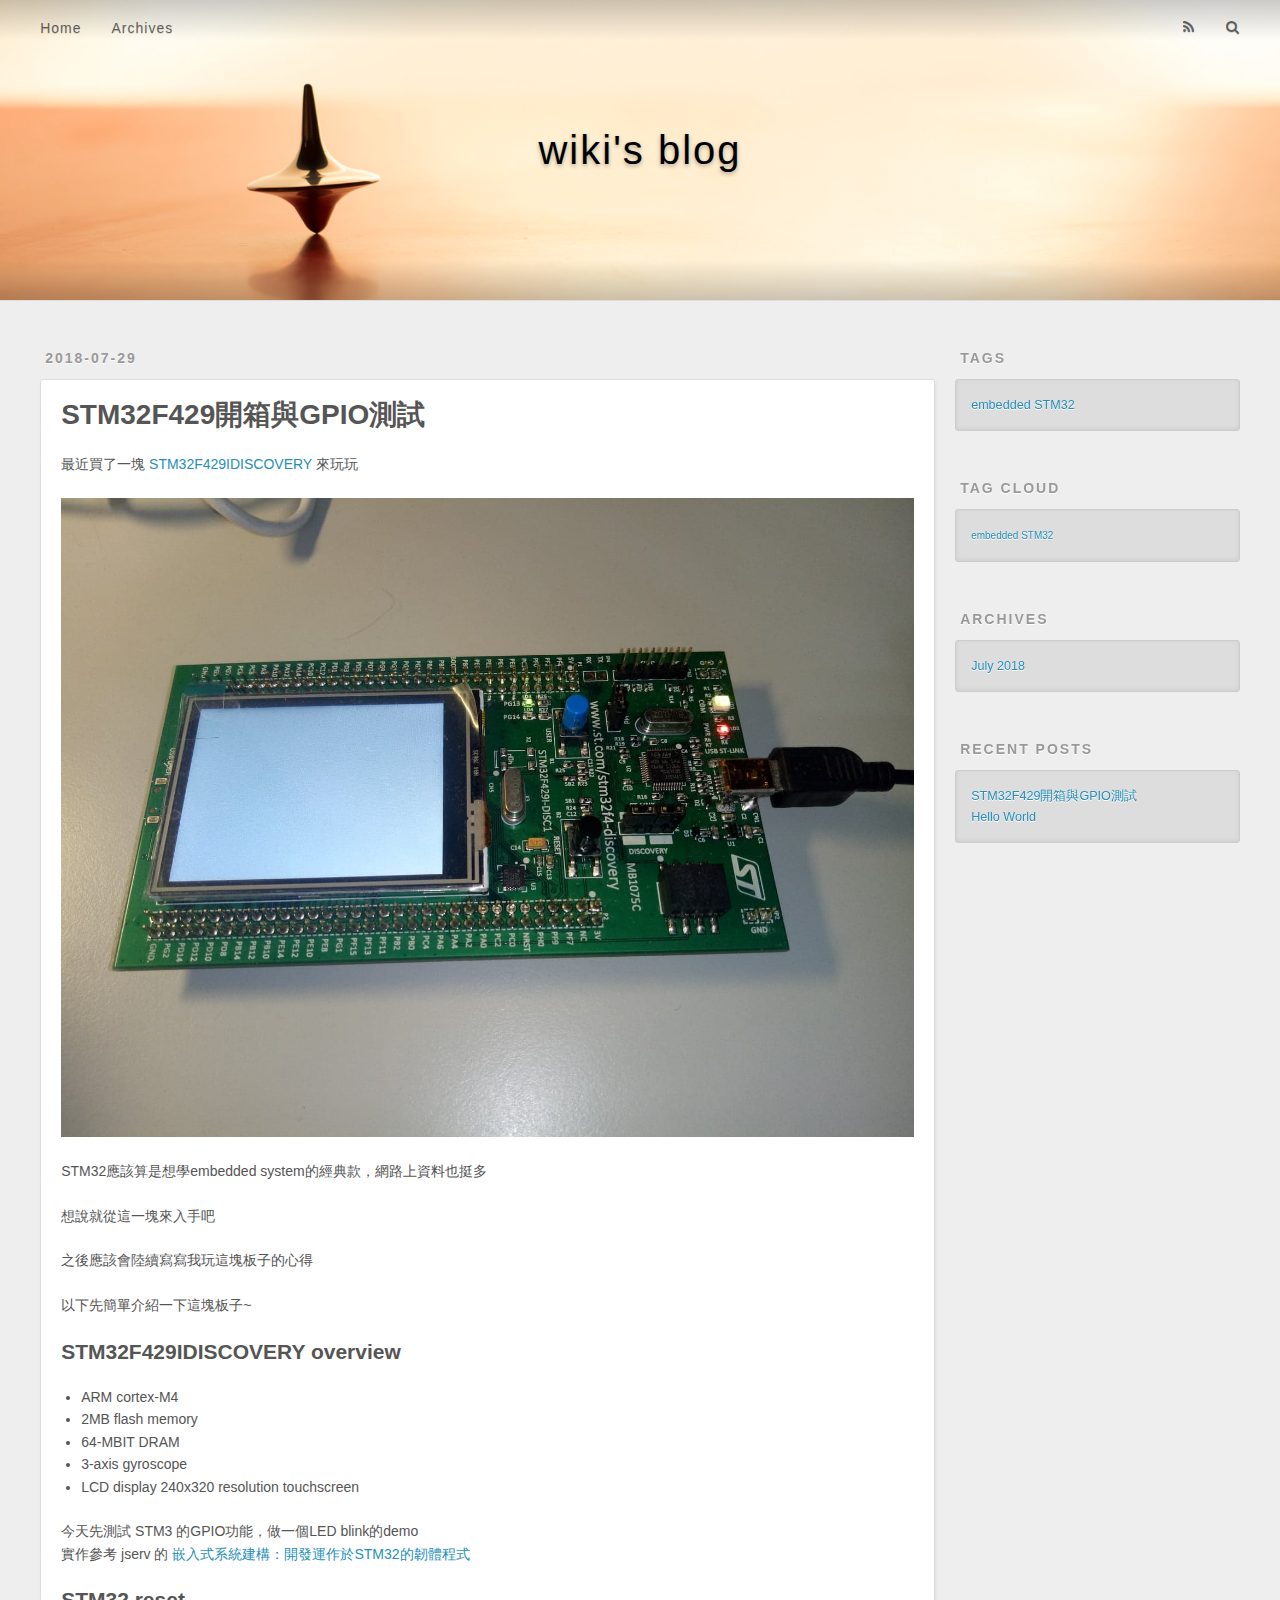
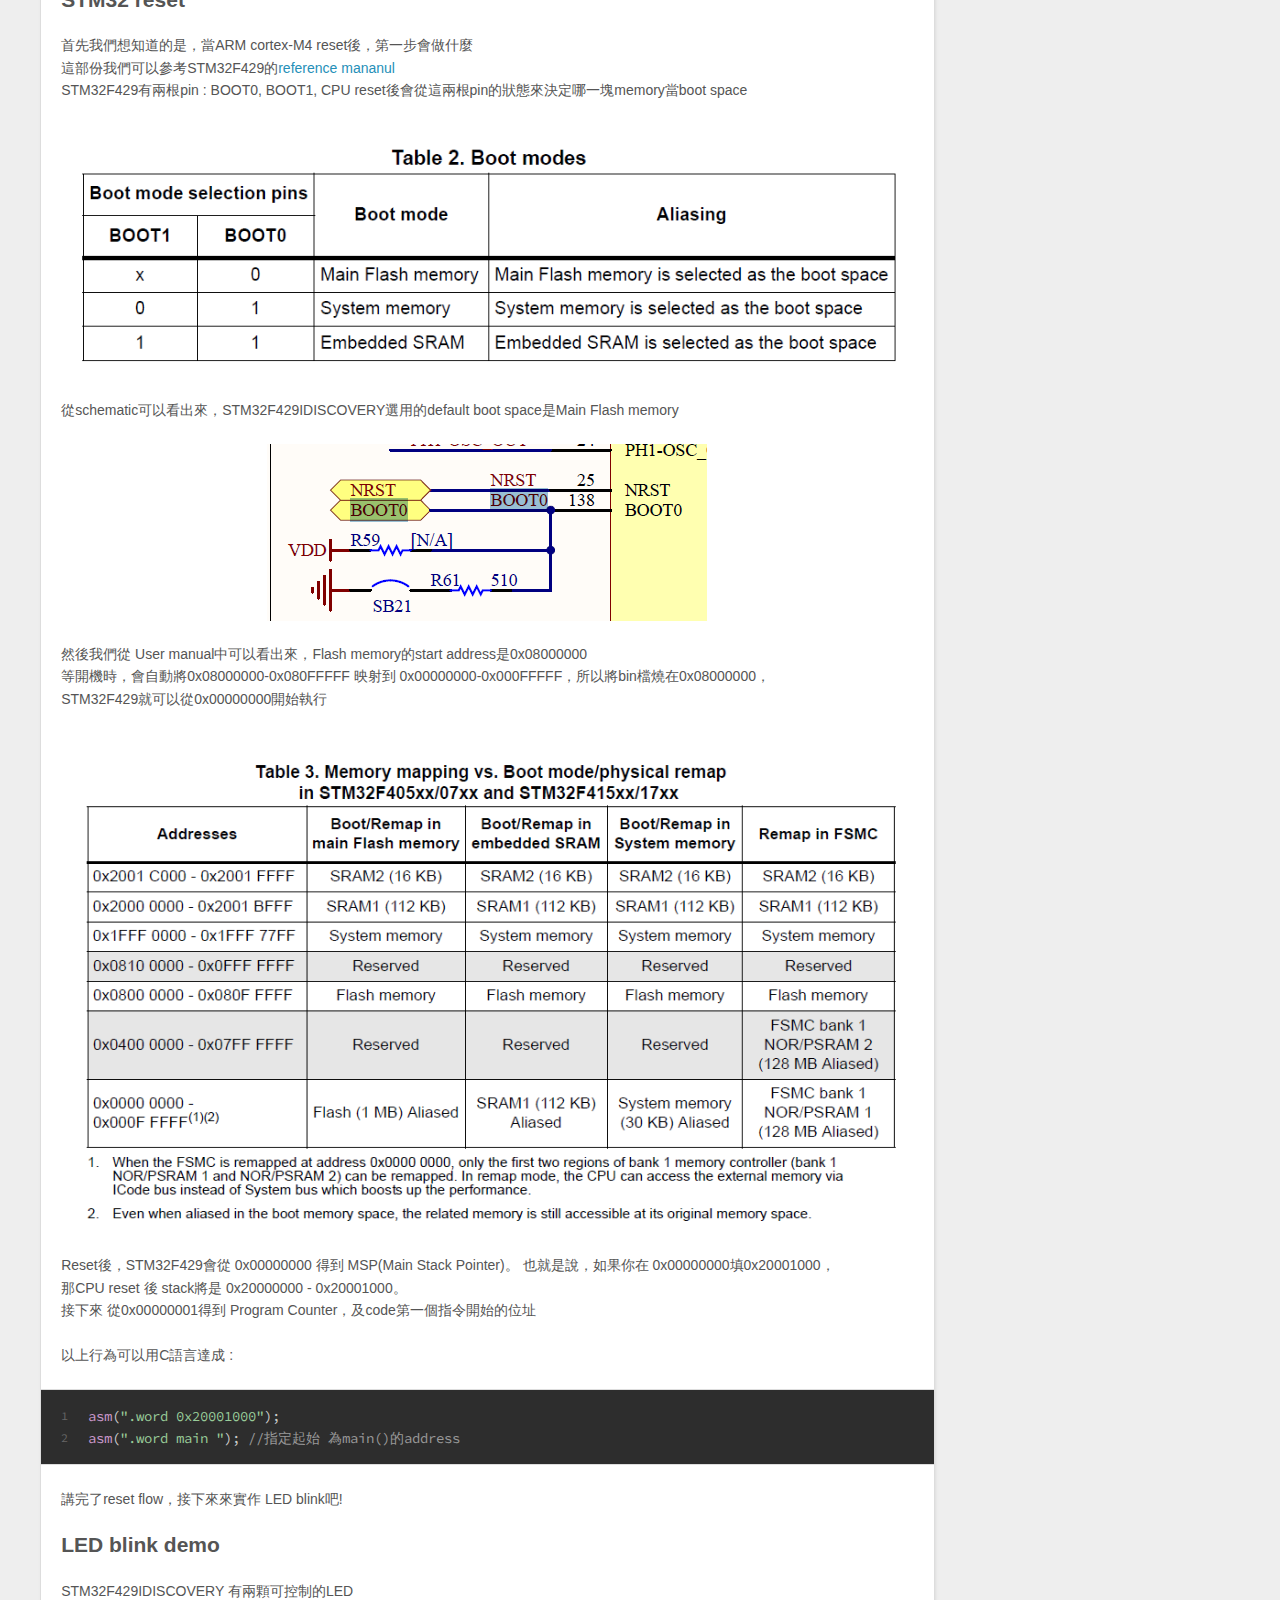
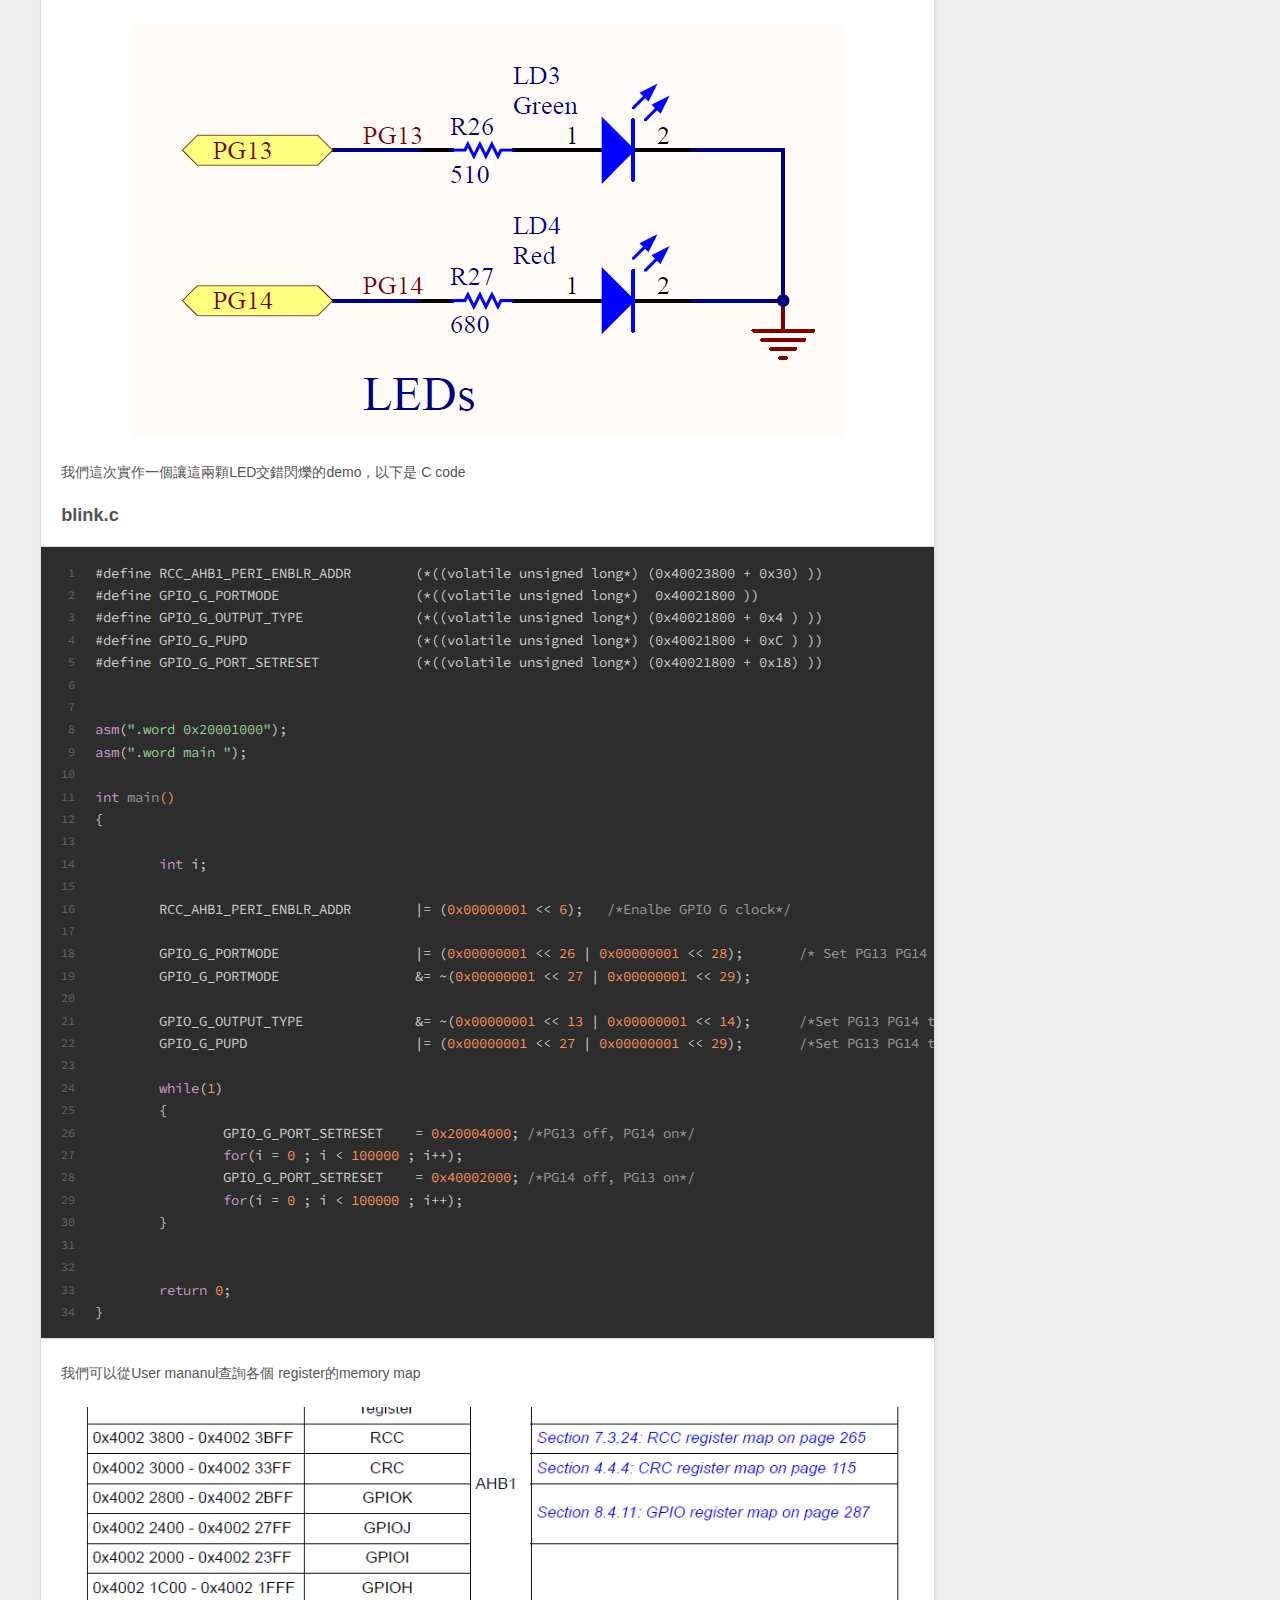
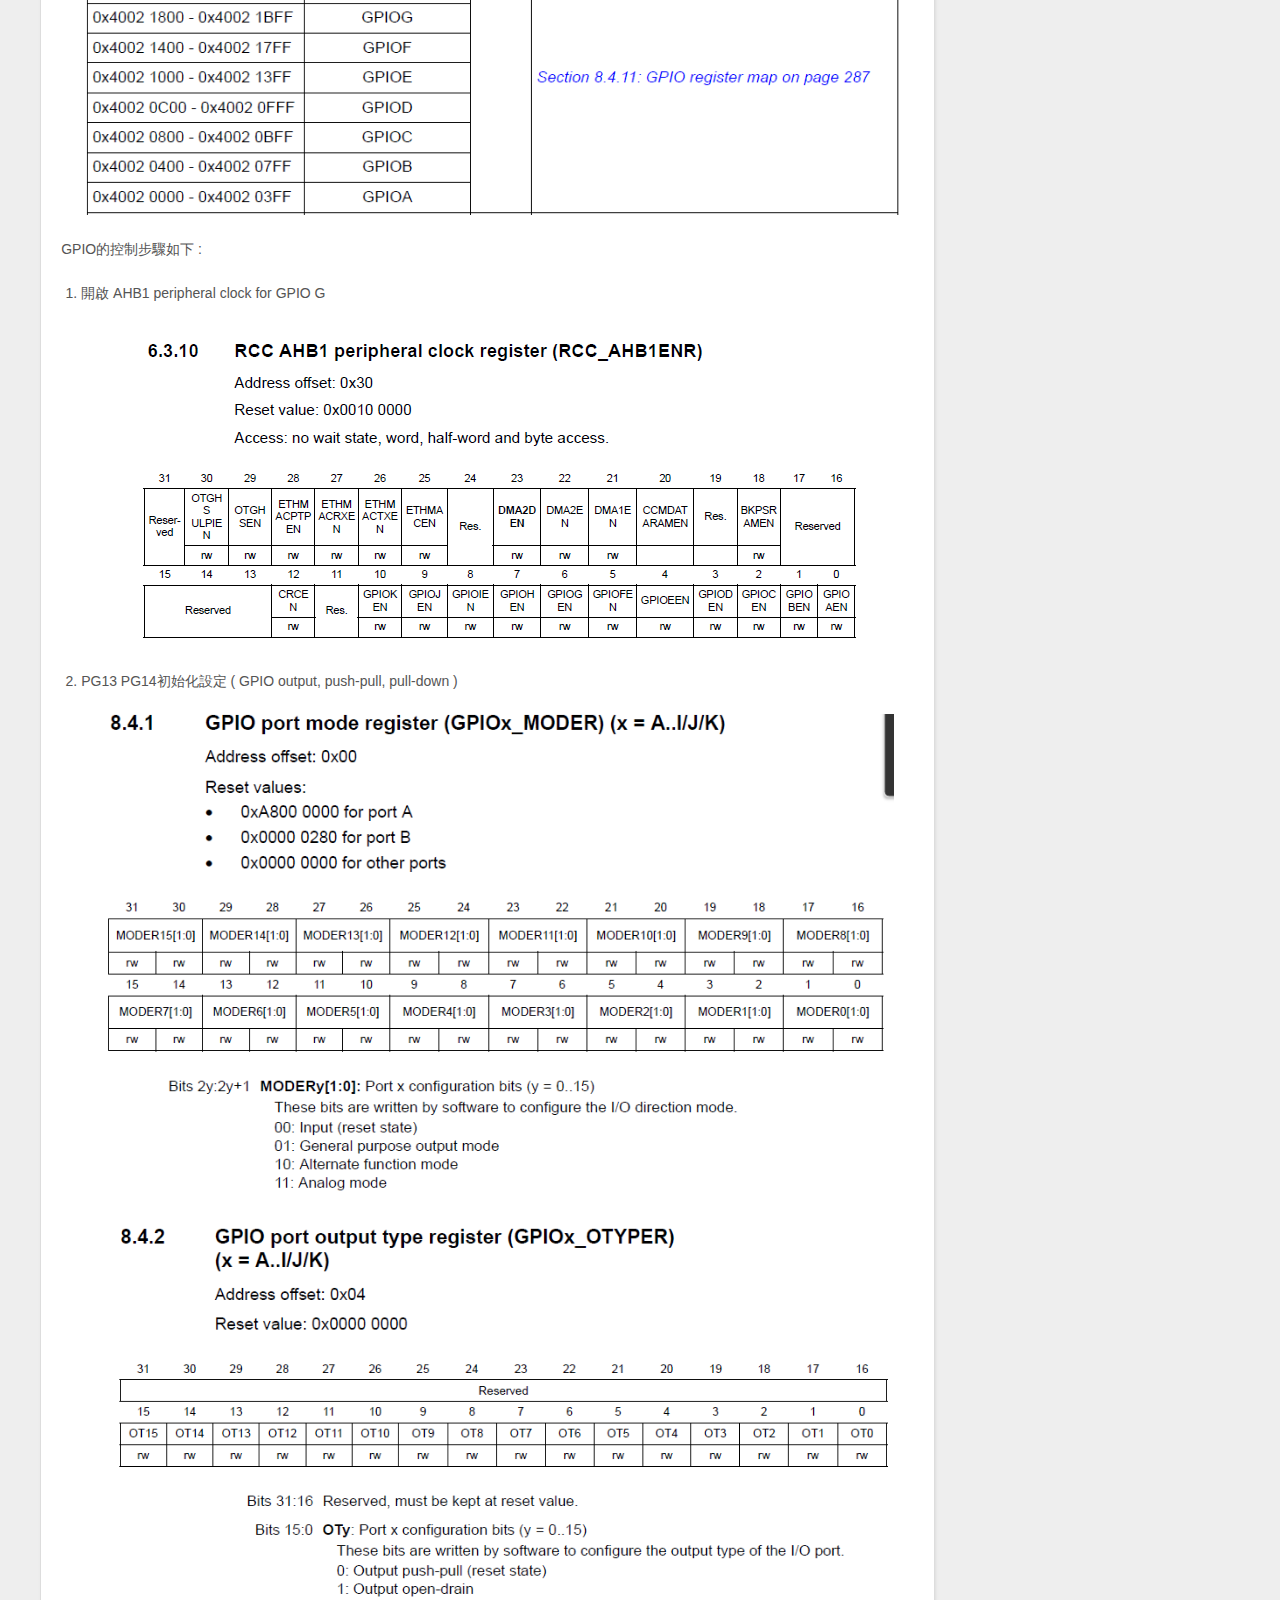
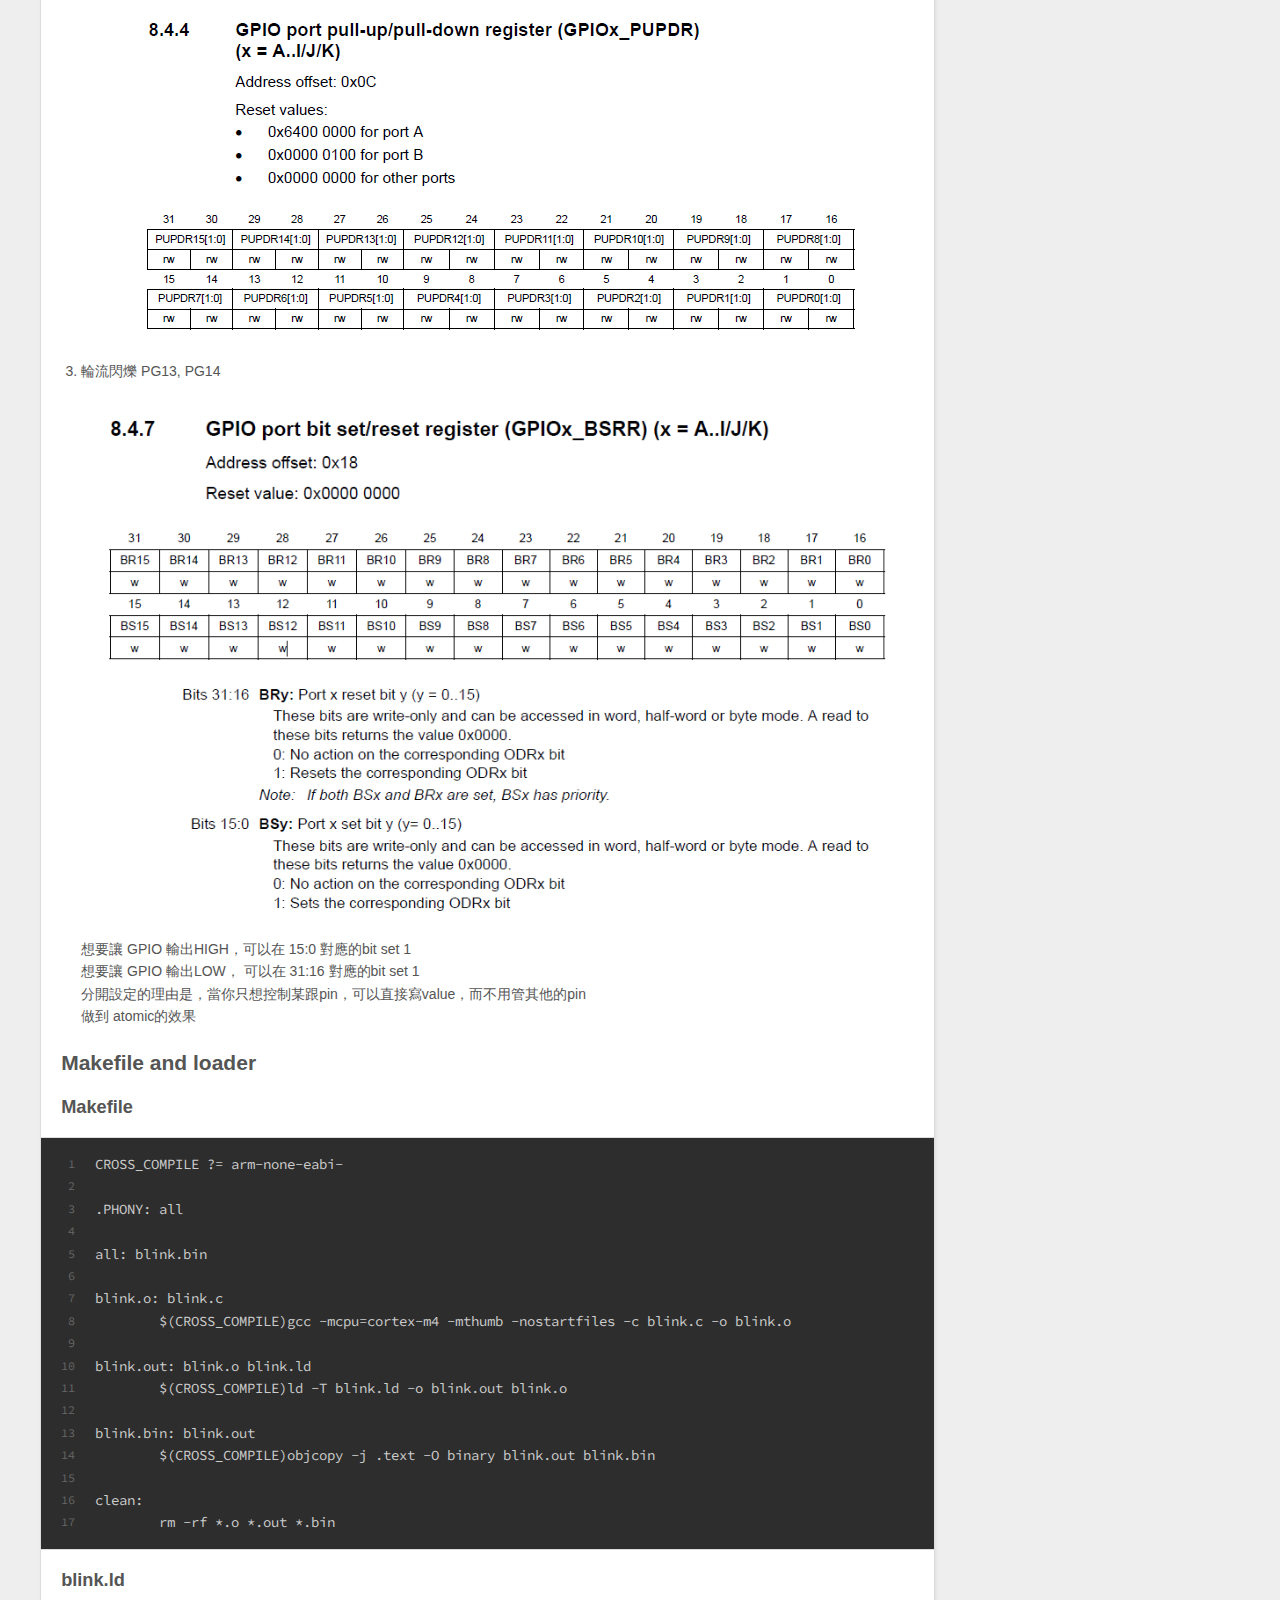
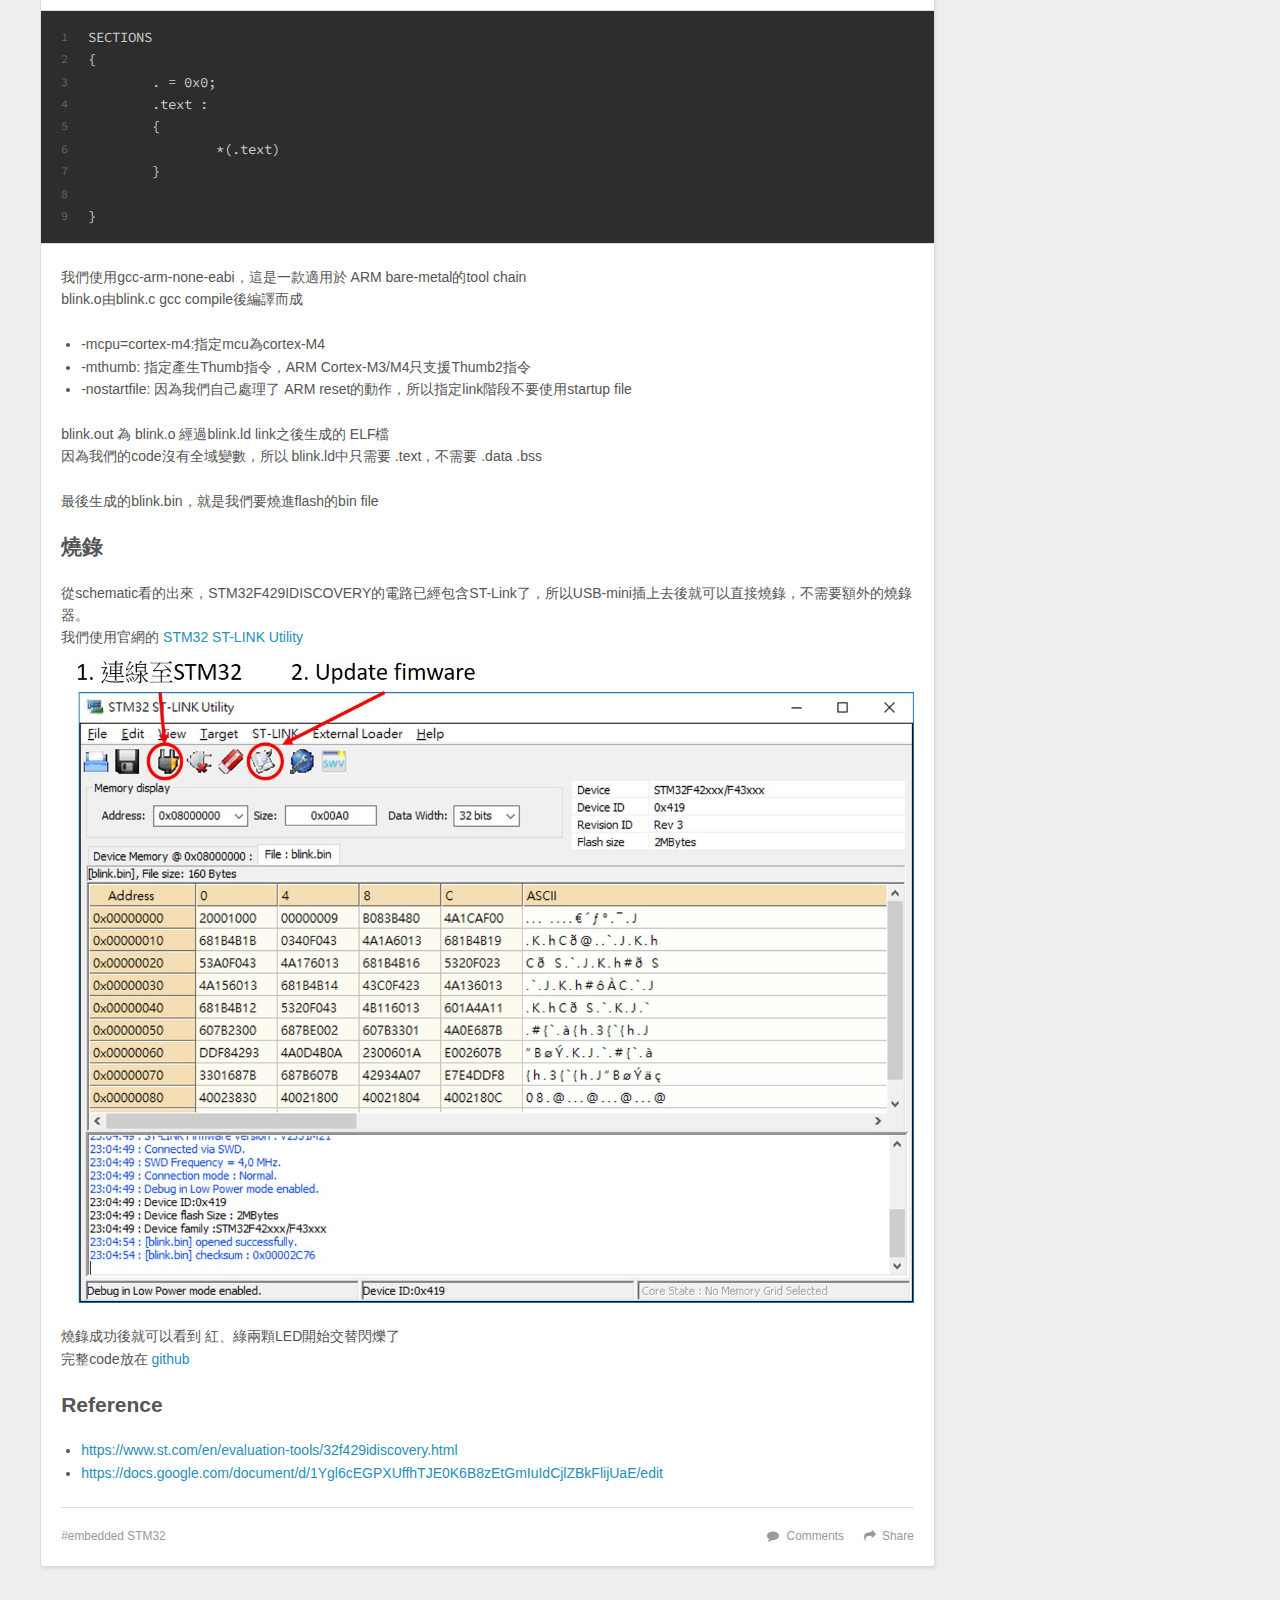
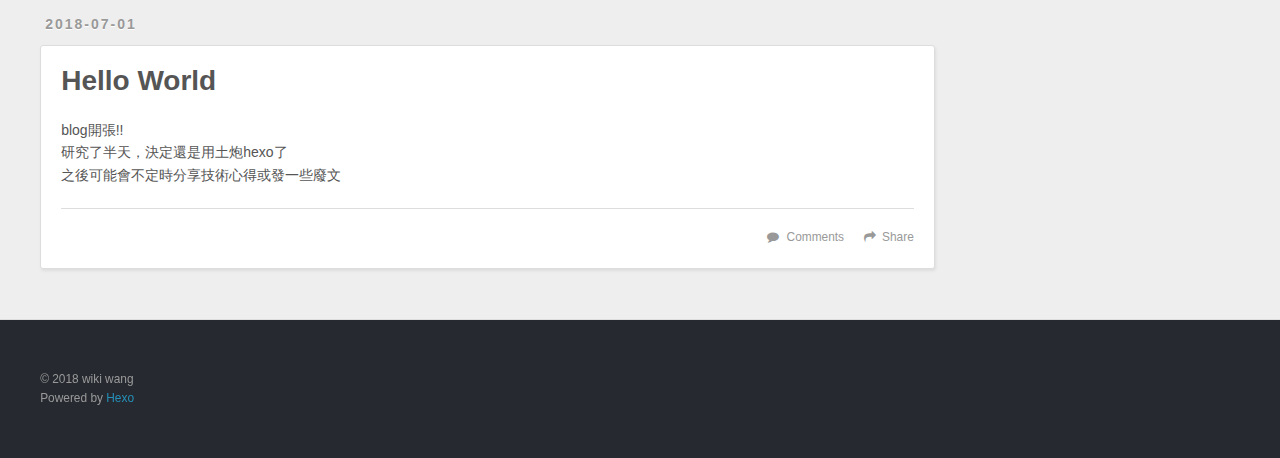
<file: index.html>
<!DOCTYPE html>
<html>
<head>
  <meta charset="utf-8">
  

  
  <title>wiki&#39;s blog</title>
  <meta name="viewport" content="width=device-width, initial-scale=1, maximum-scale=1">
  <meta property="og:type" content="website">
<meta property="og:title" content="wiki&#39;s blog">
<meta property="og:url" content="http://wiki0712.github.io/index.html">
<meta property="og:site_name" content="wiki&#39;s blog">
<meta property="og:locale" content="default">
<meta name="twitter:card" content="summary">
<meta name="twitter:title" content="wiki&#39;s blog">
  
    <link rel="alternate" href="/atom.xml" title="wiki&#39;s blog" type="application/atom+xml">
  
  
    <link rel="icon" href="/favicon.png">
  
  
    <link href="//fonts.googleapis.com/css?family=Source+Code+Pro" rel="stylesheet" type="text/css">
  
  <link rel="stylesheet" href="/css/style.css">
</head>

<body>
  <div id="container">
    <div id="wrap">
      <header id="header">
  <div id="banner"></div>
  <div id="header-outer" class="outer">
    <div id="header-title" class="inner">
      <h1 id="logo-wrap">
        <a href="/" id="logo">wiki&#39;s blog</a>
      </h1>
      
    </div>
    <div id="header-inner" class="inner">
      <nav id="main-nav">
        <a id="main-nav-toggle" class="nav-icon"></a>
        
          <a class="main-nav-link" href="/">Home</a>
        
          <a class="main-nav-link" href="/archives">Archives</a>
        
      </nav>
      <nav id="sub-nav">
        
          <a id="nav-rss-link" class="nav-icon" href="/atom.xml" title="RSS Feed"></a>
        
        <a id="nav-search-btn" class="nav-icon" title="Search"></a>
      </nav>
      <div id="search-form-wrap">
        <form action="//google.com/search" method="get" accept-charset="UTF-8" class="search-form"><input type="search" name="q" class="search-form-input" placeholder="Search"><button type="submit" class="search-form-submit">&#xF002;</button><input type="hidden" name="sitesearch" value="http://wiki0712.github.io"></form>
      </div>
    </div>
  </div>
</header>
      <div class="outer">
        <section id="main">
  
    <article id="post-2018-08-05-STM32-LED-blink" class="article article-type-post" itemscope itemprop="blogPost">
  <div class="article-meta">
    <a href="/2018/07/29/2018-08-05-STM32-LED-blink/" class="article-date">
  <time datetime="2018-07-29T13:10:27.000Z" itemprop="datePublished">2018-07-29</time>
</a>
    
  </div>
  <div class="article-inner">
    
    
      <header class="article-header">
        
  
    <h1 itemprop="name">
      <a class="article-title" href="/2018/07/29/2018-08-05-STM32-LED-blink/">STM32F429開箱與GPIO測試</a>
    </h1>
  

      </header>
    
    <div class="article-entry" itemprop="articleBody">
      
        <p>最近買了一塊 <a href="https://www.st.com/en/evaluation-tools/32f429idiscovery.html" target="_blank" rel="noopener">STM32F429IDISCOVERY</a> 來玩玩</p>
<img src="/2018/07/29/2018-08-05-STM32-LED-blink/STM32F429IDISCOVERY.jpg">
<p>STM32應該算是想學embedded system的經典款，網路上資料也挺多</p>
<p>想說就從這一塊來入手吧</p>
<p>之後應該會陸續寫寫我玩這塊板子的心得</p>
<p>以下先簡單介紹一下這塊板子~</p>
<h2 id="STM32F429IDISCOVERY-overview"><a href="#STM32F429IDISCOVERY-overview" class="headerlink" title="STM32F429IDISCOVERY overview"></a>STM32F429IDISCOVERY overview</h2><ul>
<li>ARM cortex-M4</li>
<li>2MB flash memory</li>
<li>64-MBIT DRAM</li>
<li>3-axis gyroscope</li>
<li>LCD display 240x320 resolution touchscreen </li>
</ul>
<p>今天先測試 STM3 的GPIO功能，做一個LED blink的demo<br>實作參考 jserv 的 <a href="https://docs.google.com/document/d/1Ygl6cEGPXUffhTJE0K6B8zEtGmIuIdCjlZBkFlijUaE/edit" target="_blank" rel="noopener">嵌入式系統建構：開發運作於STM32的韌體程式</a></p>
<h2 id="STM32-reset"><a href="#STM32-reset" class="headerlink" title="STM32 reset"></a>STM32 reset</h2><p>首先我們想知道的是，當ARM cortex-M4 reset後，第一步會做什麼<br>這部份我們可以參考STM32F429的<a href="https://www.st.com/content/ccc/resource/technical/document/reference_manual/3d/6d/5a/66/b4/99/40/d4/DM00031020.pdf/files/DM00031020.pdf/jcr:content/translations/en.DM00031020.pdf" target="_blank" rel="noopener">reference mananul</a><br>STM32F429有兩根pin : BOOT0, BOOT1, CPU reset後會從這兩根pin的狀態來決定哪一塊memory當boot space</p>
<img src="/2018/07/29/2018-08-05-STM32-LED-blink/boot_space.png">
<p>從schematic可以看出來，STM32F429IDISCOVERY選用的default boot space是Main Flash memory</p>
<img src="/2018/07/29/2018-08-05-STM32-LED-blink/boot_pin_schematic.png">
<p>然後我們從 User manual中可以看出來，Flash memory的start address是0x08000000<br>等開機時，會自動將0x08000000-0x080FFFFF 映射到 0x00000000-0x000FFFFF，所以將bin檔燒在0x08000000，<br>STM32F429就可以從0x00000000開始執行</p>
<img src="/2018/07/29/2018-08-05-STM32-LED-blink/boot_mem_mapping.png">
<p>Reset後，STM32F429會從 0x00000000 得到 MSP(Main Stack Pointer)。 也就是說，如果你在 0x00000000填0x20001000，<br>那CPU reset 後 stack將是 0x20000000 - 0x20001000。<br>接下來 從0x00000001得到 Program Counter，及code第一個指令開始的位址</p>
<p>以上行為可以用C語言達成 :<br><figure class="highlight c"><table><tr><td class="gutter"><pre><span class="line">1</span><br><span class="line">2</span><br></pre></td><td class="code"><pre><span class="line"><span class="keyword">asm</span>(<span class="string">".word 0x20001000"</span>);</span><br><span class="line"><span class="keyword">asm</span>(<span class="string">".word main "</span>); <span class="comment">//指定起始 為main()的address</span></span><br></pre></td></tr></table></figure></p>
<p>講完了reset flow，接下來來實作 LED blink吧!</p>
<h2 id="LED-blink-demo"><a href="#LED-blink-demo" class="headerlink" title="LED blink demo"></a>LED blink demo</h2><p>STM32F429IDISCOVERY 有兩顆可控制的LED</p>
<img src="/2018/07/29/2018-08-05-STM32-LED-blink/LED_schematic.png">
<p>我們這次實作一個讓這兩顆LED交錯閃爍的demo，以下是 C code </p>
<h3 id="blink-c"><a href="#blink-c" class="headerlink" title="blink.c"></a>blink.c</h3><figure class="highlight c"><table><tr><td class="gutter"><pre><span class="line">1</span><br><span class="line">2</span><br><span class="line">3</span><br><span class="line">4</span><br><span class="line">5</span><br><span class="line">6</span><br><span class="line">7</span><br><span class="line">8</span><br><span class="line">9</span><br><span class="line">10</span><br><span class="line">11</span><br><span class="line">12</span><br><span class="line">13</span><br><span class="line">14</span><br><span class="line">15</span><br><span class="line">16</span><br><span class="line">17</span><br><span class="line">18</span><br><span class="line">19</span><br><span class="line">20</span><br><span class="line">21</span><br><span class="line">22</span><br><span class="line">23</span><br><span class="line">24</span><br><span class="line">25</span><br><span class="line">26</span><br><span class="line">27</span><br><span class="line">28</span><br><span class="line">29</span><br><span class="line">30</span><br><span class="line">31</span><br><span class="line">32</span><br><span class="line">33</span><br><span class="line">34</span><br></pre></td><td class="code"><pre><span class="line"><span class="meta">#<span class="meta-keyword">define</span> RCC_AHB1_PERI_ENBLR_ADDR	(*((volatile unsigned long*) (0x40023800 + 0x30) )) </span></span><br><span class="line"><span class="meta">#<span class="meta-keyword">define</span> GPIO_G_PORTMODE			(*((volatile unsigned long*)  0x40021800 ))</span></span><br><span class="line"><span class="meta">#<span class="meta-keyword">define</span> GPIO_G_OUTPUT_TYPE		(*((volatile unsigned long*) (0x40021800 + 0x4 ) ))</span></span><br><span class="line"><span class="meta">#<span class="meta-keyword">define</span> GPIO_G_PUPD			(*((volatile unsigned long*) (0x40021800 + 0xC ) ))</span></span><br><span class="line"><span class="meta">#<span class="meta-keyword">define</span> GPIO_G_PORT_SETRESET		(*((volatile unsigned long*) (0x40021800 + 0x18) ))</span></span><br><span class="line"></span><br><span class="line"></span><br><span class="line"><span class="keyword">asm</span>(<span class="string">".word 0x20001000"</span>);</span><br><span class="line"><span class="keyword">asm</span>(<span class="string">".word main "</span>);</span><br><span class="line"></span><br><span class="line"><span class="function"><span class="keyword">int</span> <span class="title">main</span><span class="params">()</span></span></span><br><span class="line"><span class="function"></span>&#123;</span><br><span class="line"></span><br><span class="line">	<span class="keyword">int</span> i;</span><br><span class="line"></span><br><span class="line">	RCC_AHB1_PERI_ENBLR_ADDR 	|= (<span class="number">0x00000001</span> &lt;&lt; <span class="number">6</span>); 	<span class="comment">/*Enalbe GPIO G clock*/</span></span><br><span class="line"></span><br><span class="line">	GPIO_G_PORTMODE 		|= (<span class="number">0x00000001</span> &lt;&lt; <span class="number">26</span> | <span class="number">0x00000001</span> &lt;&lt; <span class="number">28</span>);	<span class="comment">/* Set PG13 PG14 mode to GPIO */</span></span><br><span class="line">	GPIO_G_PORTMODE 		&amp;= ~(<span class="number">0x00000001</span> &lt;&lt; <span class="number">27</span> | <span class="number">0x00000001</span> &lt;&lt; <span class="number">29</span>);   </span><br><span class="line"></span><br><span class="line">	GPIO_G_OUTPUT_TYPE		&amp;= ~(<span class="number">0x00000001</span> &lt;&lt; <span class="number">13</span> | <span class="number">0x00000001</span> &lt;&lt; <span class="number">14</span>);	<span class="comment">/*Set PG13 PG14 to push-pull*/</span>					</span><br><span class="line">	GPIO_G_PUPD			|= (<span class="number">0x00000001</span> &lt;&lt; <span class="number">27</span> | <span class="number">0x00000001</span> &lt;&lt; <span class="number">29</span>);  	<span class="comment">/*Set PG13 PG14 to pull-down*/</span></span><br><span class="line">	</span><br><span class="line">	<span class="keyword">while</span>(<span class="number">1</span>)</span><br><span class="line">	&#123;</span><br><span class="line">		GPIO_G_PORT_SETRESET 	= <span class="number">0x20004000</span>; <span class="comment">/*PG13 off, PG14 on*/</span></span><br><span class="line">		<span class="keyword">for</span>(i = <span class="number">0</span> ; i &lt; <span class="number">100000</span> ; i++);</span><br><span class="line">		GPIO_G_PORT_SETRESET	= <span class="number">0x40002000</span>; <span class="comment">/*PG14 off, PG13 on*/</span></span><br><span class="line">		<span class="keyword">for</span>(i = <span class="number">0</span> ; i &lt; <span class="number">100000</span> ; i++);</span><br><span class="line">	&#125;</span><br><span class="line">	</span><br><span class="line">	</span><br><span class="line">	<span class="keyword">return</span> <span class="number">0</span>;</span><br><span class="line">&#125;</span><br></pre></td></tr></table></figure>
<p>我們可以從User mananul查詢各個 register的memory map</p>
<img src="/2018/07/29/2018-08-05-STM32-LED-blink/memory_map.png">
<p>GPIO的控制步驟如下 :</p>
<ol>
<li><p>開啟 AHB1 peripheral clock for GPIO G</p>
<img src="/2018/07/29/2018-08-05-STM32-LED-blink/RCC.png">
</li>
<li><p>PG13 PG14初始化設定 ( GPIO output, push-pull, pull-down )</p>
<img src="/2018/07/29/2018-08-05-STM32-LED-blink/GPIO_mode.png">
<img src="/2018/07/29/2018-08-05-STM32-LED-blink/GPIO_output_type.png">
<img src="/2018/07/29/2018-08-05-STM32-LED-blink/GPIO_pupd.png">
</li>
<li><p>輪流閃爍 PG13, PG14</p>
 <img src="/2018/07/29/2018-08-05-STM32-LED-blink/GPIO_set.png">
<p> 想要讓 GPIO 輸出HIGH，可以在 15:0 對應的bit set 1<br> 想要讓 GPIO 輸出LOW， 可以在 31:16 對應的bit set 1<br> 分開設定的理由是，當你只想控制某跟pin，可以直接寫value，而不用管其他的pin<br> 做到 atomic的效果</p>
</li>
</ol>
<h2 id="Makefile-and-loader"><a href="#Makefile-and-loader" class="headerlink" title="Makefile and loader"></a>Makefile and loader</h2><h3 id="Makefile"><a href="#Makefile" class="headerlink" title="Makefile"></a>Makefile</h3><figure class="highlight plain"><table><tr><td class="gutter"><pre><span class="line">1</span><br><span class="line">2</span><br><span class="line">3</span><br><span class="line">4</span><br><span class="line">5</span><br><span class="line">6</span><br><span class="line">7</span><br><span class="line">8</span><br><span class="line">9</span><br><span class="line">10</span><br><span class="line">11</span><br><span class="line">12</span><br><span class="line">13</span><br><span class="line">14</span><br><span class="line">15</span><br><span class="line">16</span><br><span class="line">17</span><br></pre></td><td class="code"><pre><span class="line">CROSS_COMPILE ?= arm-none-eabi-</span><br><span class="line"></span><br><span class="line">.PHONY: all</span><br><span class="line"></span><br><span class="line">all: blink.bin</span><br><span class="line"></span><br><span class="line">blink.o: blink.c</span><br><span class="line">	$(CROSS_COMPILE)gcc -mcpu=cortex-m4 -mthumb -nostartfiles -c blink.c -o blink.o</span><br><span class="line"></span><br><span class="line">blink.out: blink.o blink.ld</span><br><span class="line">	$(CROSS_COMPILE)ld -T blink.ld -o blink.out blink.o		</span><br><span class="line"></span><br><span class="line">blink.bin: blink.out</span><br><span class="line">	$(CROSS_COMPILE)objcopy -j .text -O binary blink.out blink.bin</span><br><span class="line"></span><br><span class="line">clean:</span><br><span class="line">	rm -rf *.o *.out *.bin</span><br></pre></td></tr></table></figure>
<h3 id="blink-ld"><a href="#blink-ld" class="headerlink" title="blink.ld"></a>blink.ld</h3><figure class="highlight plain"><table><tr><td class="gutter"><pre><span class="line">1</span><br><span class="line">2</span><br><span class="line">3</span><br><span class="line">4</span><br><span class="line">5</span><br><span class="line">6</span><br><span class="line">7</span><br><span class="line">8</span><br><span class="line">9</span><br></pre></td><td class="code"><pre><span class="line">SECTIONS </span><br><span class="line">&#123;</span><br><span class="line">	. = 0x0;</span><br><span class="line">	.text : </span><br><span class="line">	&#123;</span><br><span class="line">		*(.text)</span><br><span class="line">	&#125;</span><br><span class="line"></span><br><span class="line">&#125;</span><br></pre></td></tr></table></figure>
<p>我們使用gcc-arm-none-eabi，這是一款適用於 ARM bare-metal的tool chain<br>blink.o由blink.c gcc compile後編譯而成</p>
<ul>
<li>-mcpu=cortex-m4:指定mcu為cortex-M4</li>
<li>-mthumb: 指定產生Thumb指令，ARM Cortex-M3/M4只支援Thumb2指令</li>
<li>-nostartfile: 因為我們自己處理了 ARM reset的動作，所以指定link階段不要使用startup file</li>
</ul>
<p>blink.out 為 blink.o 經過blink.ld link之後生成的 ELF檔<br>因為我們的code沒有全域變數，所以 blink.ld中只需要 .text，不需要 .data .bss</p>
<p>最後生成的blink.bin，就是我們要燒進flash的bin file</p>
<h2 id="燒錄"><a href="#燒錄" class="headerlink" title="燒錄"></a>燒錄</h2><p>從schematic看的出來，STM32F429IDISCOVERY的電路已經包含ST-Link了，所以USB-mini插上去後就可以直接燒錄，不需要額外的燒錄器。<br>我們使用官網的 <a href="https://www.st.com/content/st_com/en/products/development-tools/software-development-tools/stm32-software-development-tools/stm32-programmers/stsw-link007.html" target="_blank" rel="noopener">STM32 ST-LINK Utility</a><br><img src="/2018/07/29/2018-08-05-STM32-LED-blink/STM32_utility.jpg"><br>燒錄成功後就可以看到 紅、綠兩顆LED開始交替閃爍了<br>完整code放在 <a href="https://github.com/wiki0712/STM32_project/tree/master/blink" target="_blank" rel="noopener">github</a></p>
<h2 id="Reference"><a href="#Reference" class="headerlink" title="Reference"></a>Reference</h2><ul>
<li><a href="https://www.st.com/en/evaluation-tools/32f429idiscovery.html" target="_blank" rel="noopener">https://www.st.com/en/evaluation-tools/32f429idiscovery.html</a></li>
<li><a href="https://docs.google.com/document/d/1Ygl6cEGPXUffhTJE0K6B8zEtGmIuIdCjlZBkFlijUaE/edit" target="_blank" rel="noopener">https://docs.google.com/document/d/1Ygl6cEGPXUffhTJE0K6B8zEtGmIuIdCjlZBkFlijUaE/edit</a></li>
</ul>

      
    </div>
    <footer class="article-footer">
      <a data-url="http://wiki0712.github.io/2018/07/29/2018-08-05-STM32-LED-blink/" data-id="cjkr2lk7j0000agv6up0ppz6t" class="article-share-link">Share</a>
      
        <a href="http://wiki0712.github.io/2018/07/29/2018-08-05-STM32-LED-blink/#disqus_thread" class="article-comment-link">Comments</a>
      
      
  <ul class="article-tag-list"><li class="article-tag-list-item"><a class="article-tag-list-link" href="/tags/embedded-STM32/">embedded STM32</a></li></ul>

    </footer>
  </div>
  
</article>


  
    <article id="post-hello-world" class="article article-type-post" itemscope itemprop="blogPost">
  <div class="article-meta">
    <a href="/2018/07/01/hello-world/" class="article-date">
  <time datetime="2018-07-01T06:26:02.575Z" itemprop="datePublished">2018-07-01</time>
</a>
    
  </div>
  <div class="article-inner">
    
    
      <header class="article-header">
        
  
    <h1 itemprop="name">
      <a class="article-title" href="/2018/07/01/hello-world/">Hello World</a>
    </h1>
  

      </header>
    
    <div class="article-entry" itemprop="articleBody">
      
        <p>blog開張!!<br>研究了半天，決定還是用土炮hexo了<br>之後可能會不定時分享技術心得或發一些廢文</p>

      
    </div>
    <footer class="article-footer">
      <a data-url="http://wiki0712.github.io/2018/07/01/hello-world/" data-id="cjkr2lk7o0001agv6iu7u5pfc" class="article-share-link">Share</a>
      
        <a href="http://wiki0712.github.io/2018/07/01/hello-world/#disqus_thread" class="article-comment-link">Comments</a>
      
      
    </footer>
  </div>
  
</article>


  


</section>
        
          <aside id="sidebar">
  
    

  
    
  <div class="widget-wrap">
    <h3 class="widget-title">Tags</h3>
    <div class="widget">
      <ul class="tag-list"><li class="tag-list-item"><a class="tag-list-link" href="/tags/embedded-STM32/">embedded STM32</a></li></ul>
    </div>
  </div>


  
    
  <div class="widget-wrap">
    <h3 class="widget-title">Tag Cloud</h3>
    <div class="widget tagcloud">
      <a href="/tags/embedded-STM32/" style="font-size: 10px;">embedded STM32</a>
    </div>
  </div>

  
    
  <div class="widget-wrap">
    <h3 class="widget-title">Archives</h3>
    <div class="widget">
      <ul class="archive-list"><li class="archive-list-item"><a class="archive-list-link" href="/archives/2018/07/">July 2018</a></li></ul>
    </div>
  </div>


  
    
  <div class="widget-wrap">
    <h3 class="widget-title">Recent Posts</h3>
    <div class="widget">
      <ul>
        
          <li>
            <a href="/2018/07/29/2018-08-05-STM32-LED-blink/">STM32F429開箱與GPIO測試</a>
          </li>
        
          <li>
            <a href="/2018/07/01/hello-world/">Hello World</a>
          </li>
        
      </ul>
    </div>
  </div>

  
</aside>
        
      </div>
      <footer id="footer">
  
  <div class="outer">
    <div id="footer-info" class="inner">
      &copy; 2018 wiki wang<br>
      Powered by <a href="http://hexo.io/" target="_blank">Hexo</a>
    </div>
  </div>
</footer>
    </div>
    <nav id="mobile-nav">
  
    <a href="/" class="mobile-nav-link">Home</a>
  
    <a href="/archives" class="mobile-nav-link">Archives</a>
  
</nav>
    
<script>
  var disqus_shortname = 'wiki0712githubio';
  
  (function(){
    var dsq = document.createElement('script');
    dsq.type = 'text/javascript';
    dsq.async = true;
    dsq.src = '//' + disqus_shortname + '.disqus.com/count.js';
    (document.getElementsByTagName('head')[0] || document.getElementsByTagName('body')[0]).appendChild(dsq);
  })();
</script>


<script src="//ajax.googleapis.com/ajax/libs/jquery/2.0.3/jquery.min.js"></script>


  <link rel="stylesheet" href="/fancybox/jquery.fancybox.css">
  <script src="/fancybox/jquery.fancybox.pack.js"></script>


<script src="/js/script.js"></script>



  </div>
</body>
</html>
</file>
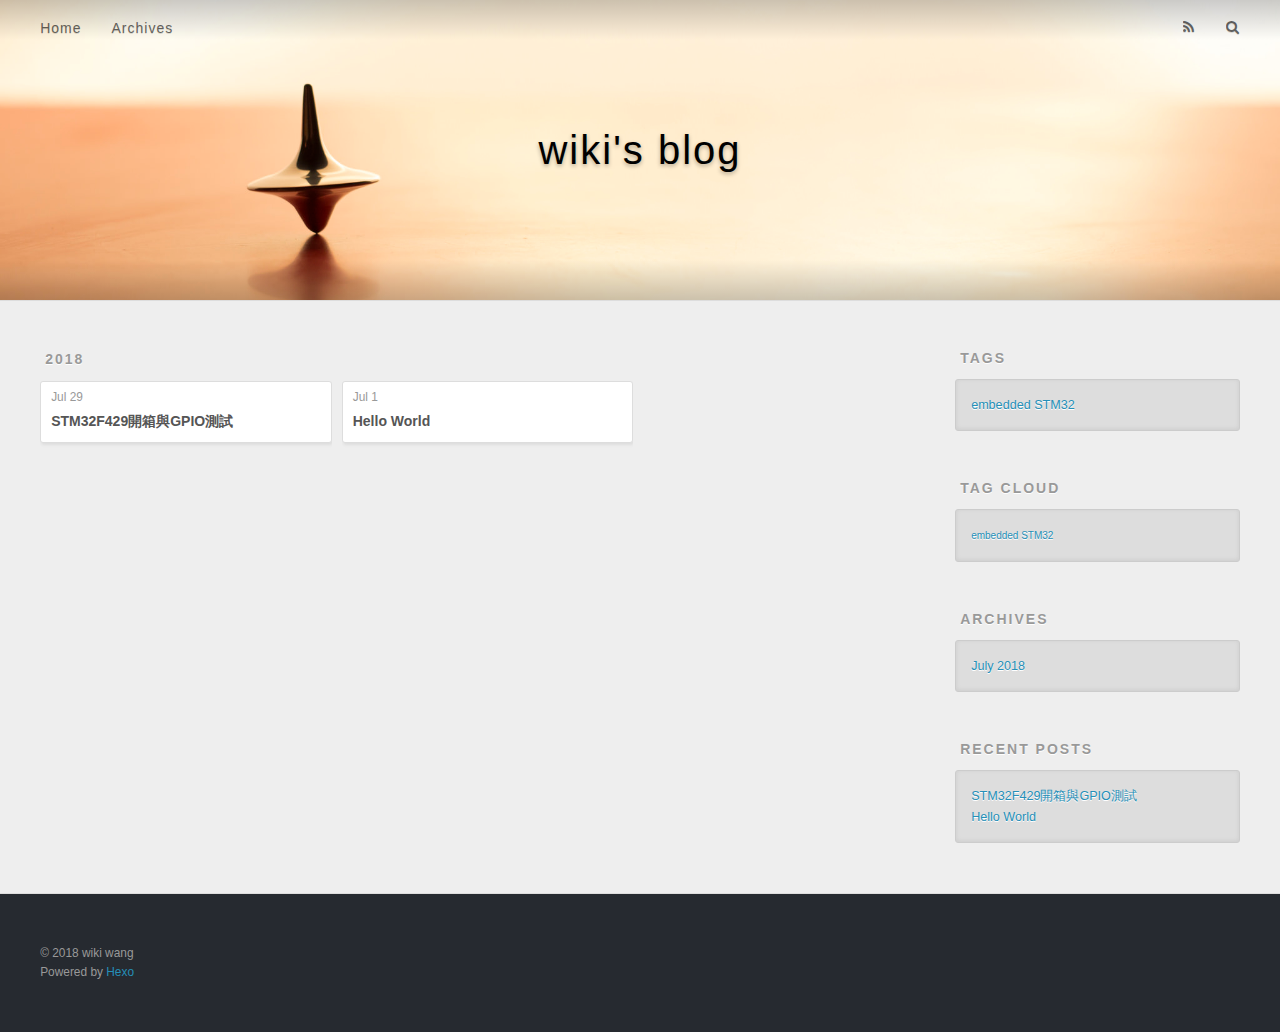
<file: archives/index.html>
<!DOCTYPE html>
<html>
<head>
  <meta charset="utf-8">
  

  
  <title>Archives | wiki&#39;s blog</title>
  <meta name="viewport" content="width=device-width, initial-scale=1, maximum-scale=1">
  <meta property="og:type" content="website">
<meta property="og:title" content="wiki&#39;s blog">
<meta property="og:url" content="http://wiki0712.github.io/archives/index.html">
<meta property="og:site_name" content="wiki&#39;s blog">
<meta property="og:locale" content="default">
<meta name="twitter:card" content="summary">
<meta name="twitter:title" content="wiki&#39;s blog">
  
    <link rel="alternate" href="/atom.xml" title="wiki&#39;s blog" type="application/atom+xml">
  
  
    <link rel="icon" href="/favicon.png">
  
  
    <link href="//fonts.googleapis.com/css?family=Source+Code+Pro" rel="stylesheet" type="text/css">
  
  <link rel="stylesheet" href="/css/style.css">
</head>

<body>
  <div id="container">
    <div id="wrap">
      <header id="header">
  <div id="banner"></div>
  <div id="header-outer" class="outer">
    <div id="header-title" class="inner">
      <h1 id="logo-wrap">
        <a href="/" id="logo">wiki&#39;s blog</a>
      </h1>
      
    </div>
    <div id="header-inner" class="inner">
      <nav id="main-nav">
        <a id="main-nav-toggle" class="nav-icon"></a>
        
          <a class="main-nav-link" href="/">Home</a>
        
          <a class="main-nav-link" href="/archives">Archives</a>
        
      </nav>
      <nav id="sub-nav">
        
          <a id="nav-rss-link" class="nav-icon" href="/atom.xml" title="RSS Feed"></a>
        
        <a id="nav-search-btn" class="nav-icon" title="Search"></a>
      </nav>
      <div id="search-form-wrap">
        <form action="//google.com/search" method="get" accept-charset="UTF-8" class="search-form"><input type="search" name="q" class="search-form-input" placeholder="Search"><button type="submit" class="search-form-submit">&#xF002;</button><input type="hidden" name="sitesearch" value="http://wiki0712.github.io"></form>
      </div>
    </div>
  </div>
</header>
      <div class="outer">
        <section id="main">
  
  
    
    
      
      
      <section class="archives-wrap">
        <div class="archive-year-wrap">
          <a href="/archives/2018" class="archive-year">2018</a>
        </div>
        <div class="archives">
    
    <article class="archive-article archive-type-post">
  <div class="archive-article-inner">
    <header class="archive-article-header">
      <a href="/2018/07/29/2018-08-05-STM32-LED-blink/" class="archive-article-date">
  <time datetime="2018-07-29T13:10:27.000Z" itemprop="datePublished">Jul 29</time>
</a>
      
  
    <h1 itemprop="name">
      <a class="archive-article-title" href="/2018/07/29/2018-08-05-STM32-LED-blink/">STM32F429開箱與GPIO測試</a>
    </h1>
  

    </header>
  </div>
</article>
  
    
    
    <article class="archive-article archive-type-post">
  <div class="archive-article-inner">
    <header class="archive-article-header">
      <a href="/2018/07/01/hello-world/" class="archive-article-date">
  <time datetime="2018-07-01T06:26:02.575Z" itemprop="datePublished">Jul 1</time>
</a>
      
  
    <h1 itemprop="name">
      <a class="archive-article-title" href="/2018/07/01/hello-world/">Hello World</a>
    </h1>
  

    </header>
  </div>
</article>
  
  
    </div></section>
  


</section>
        
          <aside id="sidebar">
  
    

  
    
  <div class="widget-wrap">
    <h3 class="widget-title">Tags</h3>
    <div class="widget">
      <ul class="tag-list"><li class="tag-list-item"><a class="tag-list-link" href="/tags/embedded-STM32/">embedded STM32</a></li></ul>
    </div>
  </div>


  
    
  <div class="widget-wrap">
    <h3 class="widget-title">Tag Cloud</h3>
    <div class="widget tagcloud">
      <a href="/tags/embedded-STM32/" style="font-size: 10px;">embedded STM32</a>
    </div>
  </div>

  
    
  <div class="widget-wrap">
    <h3 class="widget-title">Archives</h3>
    <div class="widget">
      <ul class="archive-list"><li class="archive-list-item"><a class="archive-list-link" href="/archives/2018/07/">July 2018</a></li></ul>
    </div>
  </div>


  
    
  <div class="widget-wrap">
    <h3 class="widget-title">Recent Posts</h3>
    <div class="widget">
      <ul>
        
          <li>
            <a href="/2018/07/29/2018-08-05-STM32-LED-blink/">STM32F429開箱與GPIO測試</a>
          </li>
        
          <li>
            <a href="/2018/07/01/hello-world/">Hello World</a>
          </li>
        
      </ul>
    </div>
  </div>

  
</aside>
        
      </div>
      <footer id="footer">
  
  <div class="outer">
    <div id="footer-info" class="inner">
      &copy; 2018 wiki wang<br>
      Powered by <a href="http://hexo.io/" target="_blank">Hexo</a>
    </div>
  </div>
</footer>
    </div>
    <nav id="mobile-nav">
  
    <a href="/" class="mobile-nav-link">Home</a>
  
    <a href="/archives" class="mobile-nav-link">Archives</a>
  
</nav>
    
<script>
  var disqus_shortname = 'wiki0712githubio';
  
  (function(){
    var dsq = document.createElement('script');
    dsq.type = 'text/javascript';
    dsq.async = true;
    dsq.src = '//' + disqus_shortname + '.disqus.com/count.js';
    (document.getElementsByTagName('head')[0] || document.getElementsByTagName('body')[0]).appendChild(dsq);
  })();
</script>


<script src="//ajax.googleapis.com/ajax/libs/jquery/2.0.3/jquery.min.js"></script>


  <link rel="stylesheet" href="/fancybox/jquery.fancybox.css">
  <script src="/fancybox/jquery.fancybox.pack.js"></script>


<script src="/js/script.js"></script>



  </div>
</body>
</html>
</file>
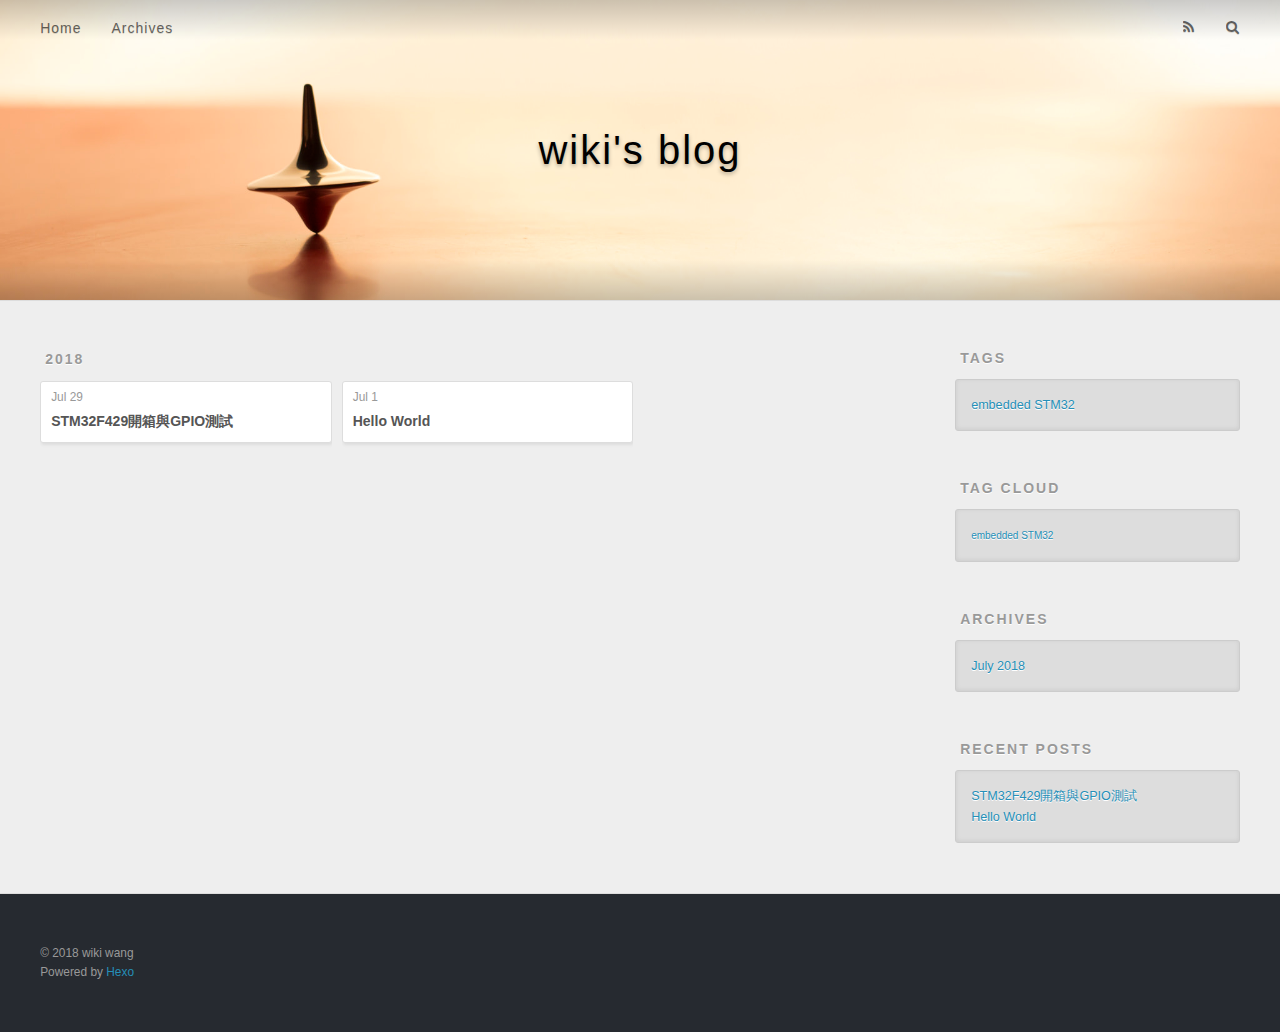
<file: archives/2018/index.html>
<!DOCTYPE html>
<html>
<head>
  <meta charset="utf-8">
  

  
  <title>Archives: 2018 | wiki&#39;s blog</title>
  <meta name="viewport" content="width=device-width, initial-scale=1, maximum-scale=1">
  <meta property="og:type" content="website">
<meta property="og:title" content="wiki&#39;s blog">
<meta property="og:url" content="http://wiki0712.github.io/archives/2018/index.html">
<meta property="og:site_name" content="wiki&#39;s blog">
<meta property="og:locale" content="default">
<meta name="twitter:card" content="summary">
<meta name="twitter:title" content="wiki&#39;s blog">
  
    <link rel="alternate" href="/atom.xml" title="wiki&#39;s blog" type="application/atom+xml">
  
  
    <link rel="icon" href="/favicon.png">
  
  
    <link href="//fonts.googleapis.com/css?family=Source+Code+Pro" rel="stylesheet" type="text/css">
  
  <link rel="stylesheet" href="/css/style.css">
</head>

<body>
  <div id="container">
    <div id="wrap">
      <header id="header">
  <div id="banner"></div>
  <div id="header-outer" class="outer">
    <div id="header-title" class="inner">
      <h1 id="logo-wrap">
        <a href="/" id="logo">wiki&#39;s blog</a>
      </h1>
      
    </div>
    <div id="header-inner" class="inner">
      <nav id="main-nav">
        <a id="main-nav-toggle" class="nav-icon"></a>
        
          <a class="main-nav-link" href="/">Home</a>
        
          <a class="main-nav-link" href="/archives">Archives</a>
        
      </nav>
      <nav id="sub-nav">
        
          <a id="nav-rss-link" class="nav-icon" href="/atom.xml" title="RSS Feed"></a>
        
        <a id="nav-search-btn" class="nav-icon" title="Search"></a>
      </nav>
      <div id="search-form-wrap">
        <form action="//google.com/search" method="get" accept-charset="UTF-8" class="search-form"><input type="search" name="q" class="search-form-input" placeholder="Search"><button type="submit" class="search-form-submit">&#xF002;</button><input type="hidden" name="sitesearch" value="http://wiki0712.github.io"></form>
      </div>
    </div>
  </div>
</header>
      <div class="outer">
        <section id="main">
  
  
    
    
      
      
      <section class="archives-wrap">
        <div class="archive-year-wrap">
          <a href="/archives/2018" class="archive-year">2018</a>
        </div>
        <div class="archives">
    
    <article class="archive-article archive-type-post">
  <div class="archive-article-inner">
    <header class="archive-article-header">
      <a href="/2018/07/29/2018-08-05-STM32-LED-blink/" class="archive-article-date">
  <time datetime="2018-07-29T13:10:27.000Z" itemprop="datePublished">Jul 29</time>
</a>
      
  
    <h1 itemprop="name">
      <a class="archive-article-title" href="/2018/07/29/2018-08-05-STM32-LED-blink/">STM32F429開箱與GPIO測試</a>
    </h1>
  

    </header>
  </div>
</article>
  
    
    
    <article class="archive-article archive-type-post">
  <div class="archive-article-inner">
    <header class="archive-article-header">
      <a href="/2018/07/01/hello-world/" class="archive-article-date">
  <time datetime="2018-07-01T06:26:02.575Z" itemprop="datePublished">Jul 1</time>
</a>
      
  
    <h1 itemprop="name">
      <a class="archive-article-title" href="/2018/07/01/hello-world/">Hello World</a>
    </h1>
  

    </header>
  </div>
</article>
  
  
    </div></section>
  


</section>
        
          <aside id="sidebar">
  
    

  
    
  <div class="widget-wrap">
    <h3 class="widget-title">Tags</h3>
    <div class="widget">
      <ul class="tag-list"><li class="tag-list-item"><a class="tag-list-link" href="/tags/embedded-STM32/">embedded STM32</a></li></ul>
    </div>
  </div>


  
    
  <div class="widget-wrap">
    <h3 class="widget-title">Tag Cloud</h3>
    <div class="widget tagcloud">
      <a href="/tags/embedded-STM32/" style="font-size: 10px;">embedded STM32</a>
    </div>
  </div>

  
    
  <div class="widget-wrap">
    <h3 class="widget-title">Archives</h3>
    <div class="widget">
      <ul class="archive-list"><li class="archive-list-item"><a class="archive-list-link" href="/archives/2018/07/">July 2018</a></li></ul>
    </div>
  </div>


  
    
  <div class="widget-wrap">
    <h3 class="widget-title">Recent Posts</h3>
    <div class="widget">
      <ul>
        
          <li>
            <a href="/2018/07/29/2018-08-05-STM32-LED-blink/">STM32F429開箱與GPIO測試</a>
          </li>
        
          <li>
            <a href="/2018/07/01/hello-world/">Hello World</a>
          </li>
        
      </ul>
    </div>
  </div>

  
</aside>
        
      </div>
      <footer id="footer">
  
  <div class="outer">
    <div id="footer-info" class="inner">
      &copy; 2018 wiki wang<br>
      Powered by <a href="http://hexo.io/" target="_blank">Hexo</a>
    </div>
  </div>
</footer>
    </div>
    <nav id="mobile-nav">
  
    <a href="/" class="mobile-nav-link">Home</a>
  
    <a href="/archives" class="mobile-nav-link">Archives</a>
  
</nav>
    
<script>
  var disqus_shortname = 'wiki0712githubio';
  
  (function(){
    var dsq = document.createElement('script');
    dsq.type = 'text/javascript';
    dsq.async = true;
    dsq.src = '//' + disqus_shortname + '.disqus.com/count.js';
    (document.getElementsByTagName('head')[0] || document.getElementsByTagName('body')[0]).appendChild(dsq);
  })();
</script>


<script src="//ajax.googleapis.com/ajax/libs/jquery/2.0.3/jquery.min.js"></script>


  <link rel="stylesheet" href="/fancybox/jquery.fancybox.css">
  <script src="/fancybox/jquery.fancybox.pack.js"></script>


<script src="/js/script.js"></script>



  </div>
</body>
</html>
</file>
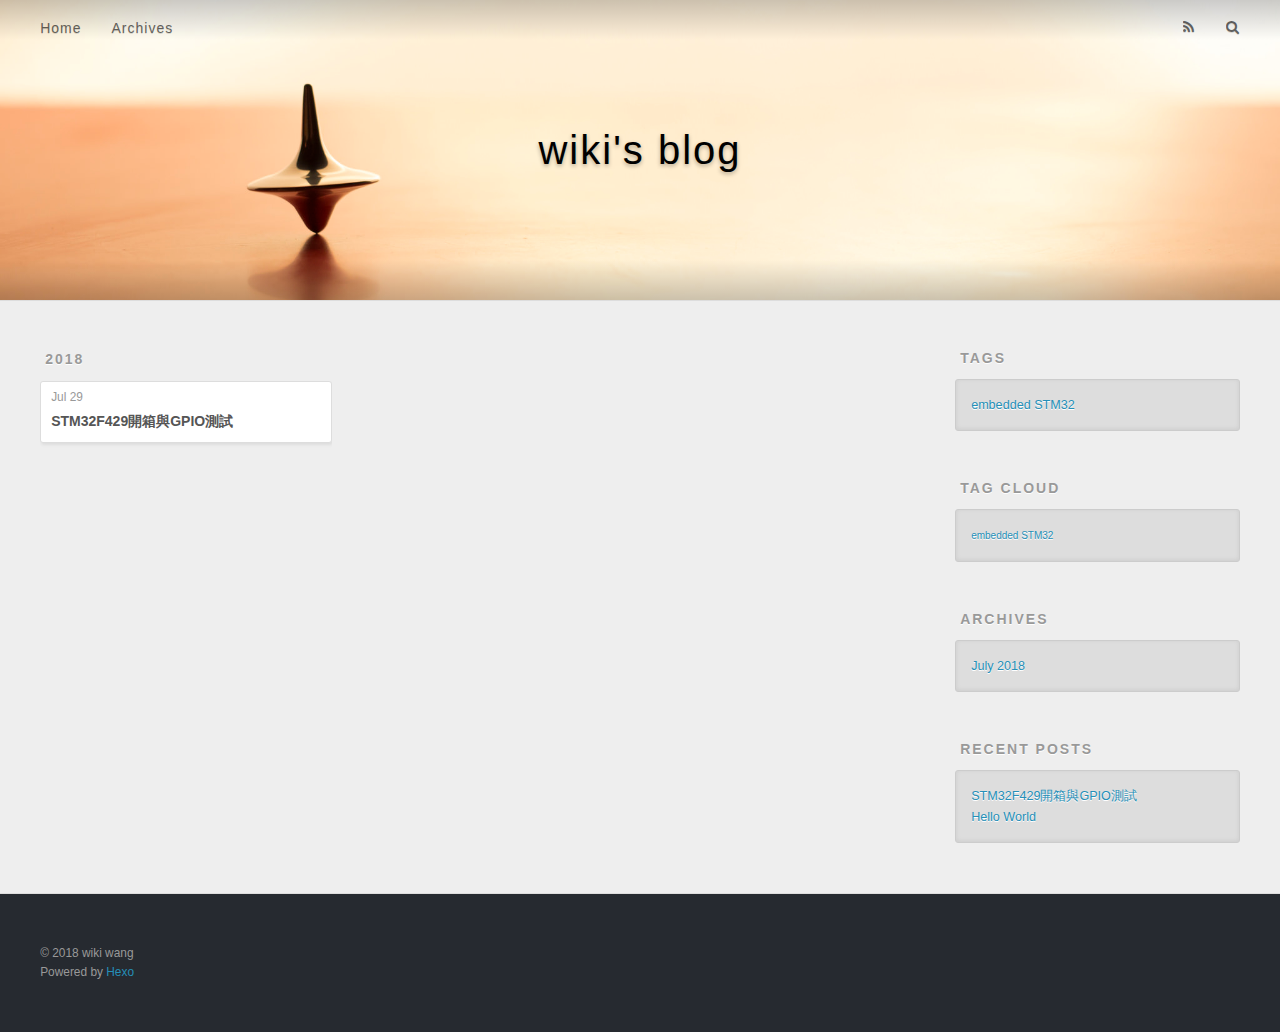
<file: tags/embedded-STM32/index.html>
<!DOCTYPE html>
<html>
<head>
  <meta charset="utf-8">
  

  
  <title>Tag: embedded STM32 | wiki&#39;s blog</title>
  <meta name="viewport" content="width=device-width, initial-scale=1, maximum-scale=1">
  <meta property="og:type" content="website">
<meta property="og:title" content="wiki&#39;s blog">
<meta property="og:url" content="http://wiki0712.github.io/tags/embedded-STM32/index.html">
<meta property="og:site_name" content="wiki&#39;s blog">
<meta property="og:locale" content="default">
<meta name="twitter:card" content="summary">
<meta name="twitter:title" content="wiki&#39;s blog">
  
    <link rel="alternate" href="/atom.xml" title="wiki&#39;s blog" type="application/atom+xml">
  
  
    <link rel="icon" href="/favicon.png">
  
  
    <link href="//fonts.googleapis.com/css?family=Source+Code+Pro" rel="stylesheet" type="text/css">
  
  <link rel="stylesheet" href="/css/style.css">
</head>

<body>
  <div id="container">
    <div id="wrap">
      <header id="header">
  <div id="banner"></div>
  <div id="header-outer" class="outer">
    <div id="header-title" class="inner">
      <h1 id="logo-wrap">
        <a href="/" id="logo">wiki&#39;s blog</a>
      </h1>
      
    </div>
    <div id="header-inner" class="inner">
      <nav id="main-nav">
        <a id="main-nav-toggle" class="nav-icon"></a>
        
          <a class="main-nav-link" href="/">Home</a>
        
          <a class="main-nav-link" href="/archives">Archives</a>
        
      </nav>
      <nav id="sub-nav">
        
          <a id="nav-rss-link" class="nav-icon" href="/atom.xml" title="RSS Feed"></a>
        
        <a id="nav-search-btn" class="nav-icon" title="Search"></a>
      </nav>
      <div id="search-form-wrap">
        <form action="//google.com/search" method="get" accept-charset="UTF-8" class="search-form"><input type="search" name="q" class="search-form-input" placeholder="Search"><button type="submit" class="search-form-submit">&#xF002;</button><input type="hidden" name="sitesearch" value="http://wiki0712.github.io"></form>
      </div>
    </div>
  </div>
</header>
      <div class="outer">
        <section id="main">
  
  
    
    
      
      
      <section class="archives-wrap">
        <div class="archive-year-wrap">
          <a href="/archives/2018" class="archive-year">2018</a>
        </div>
        <div class="archives">
    
    <article class="archive-article archive-type-post">
  <div class="archive-article-inner">
    <header class="archive-article-header">
      <a href="/2018/07/29/2018-08-05-STM32-LED-blink/" class="archive-article-date">
  <time datetime="2018-07-29T13:10:27.000Z" itemprop="datePublished">Jul 29</time>
</a>
      
  
    <h1 itemprop="name">
      <a class="archive-article-title" href="/2018/07/29/2018-08-05-STM32-LED-blink/">STM32F429開箱與GPIO測試</a>
    </h1>
  

    </header>
  </div>
</article>
  
  
    </div></section>
  


</section>
        
          <aside id="sidebar">
  
    

  
    
  <div class="widget-wrap">
    <h3 class="widget-title">Tags</h3>
    <div class="widget">
      <ul class="tag-list"><li class="tag-list-item"><a class="tag-list-link" href="/tags/embedded-STM32/">embedded STM32</a></li></ul>
    </div>
  </div>


  
    
  <div class="widget-wrap">
    <h3 class="widget-title">Tag Cloud</h3>
    <div class="widget tagcloud">
      <a href="/tags/embedded-STM32/" style="font-size: 10px;">embedded STM32</a>
    </div>
  </div>

  
    
  <div class="widget-wrap">
    <h3 class="widget-title">Archives</h3>
    <div class="widget">
      <ul class="archive-list"><li class="archive-list-item"><a class="archive-list-link" href="/archives/2018/07/">July 2018</a></li></ul>
    </div>
  </div>


  
    
  <div class="widget-wrap">
    <h3 class="widget-title">Recent Posts</h3>
    <div class="widget">
      <ul>
        
          <li>
            <a href="/2018/07/29/2018-08-05-STM32-LED-blink/">STM32F429開箱與GPIO測試</a>
          </li>
        
          <li>
            <a href="/2018/07/01/hello-world/">Hello World</a>
          </li>
        
      </ul>
    </div>
  </div>

  
</aside>
        
      </div>
      <footer id="footer">
  
  <div class="outer">
    <div id="footer-info" class="inner">
      &copy; 2018 wiki wang<br>
      Powered by <a href="http://hexo.io/" target="_blank">Hexo</a>
    </div>
  </div>
</footer>
    </div>
    <nav id="mobile-nav">
  
    <a href="/" class="mobile-nav-link">Home</a>
  
    <a href="/archives" class="mobile-nav-link">Archives</a>
  
</nav>
    
<script>
  var disqus_shortname = 'wiki0712githubio';
  
  (function(){
    var dsq = document.createElement('script');
    dsq.type = 'text/javascript';
    dsq.async = true;
    dsq.src = '//' + disqus_shortname + '.disqus.com/count.js';
    (document.getElementsByTagName('head')[0] || document.getElementsByTagName('body')[0]).appendChild(dsq);
  })();
</script>


<script src="//ajax.googleapis.com/ajax/libs/jquery/2.0.3/jquery.min.js"></script>


  <link rel="stylesheet" href="/fancybox/jquery.fancybox.css">
  <script src="/fancybox/jquery.fancybox.pack.js"></script>


<script src="/js/script.js"></script>



  </div>
</body>
</html>
</file>
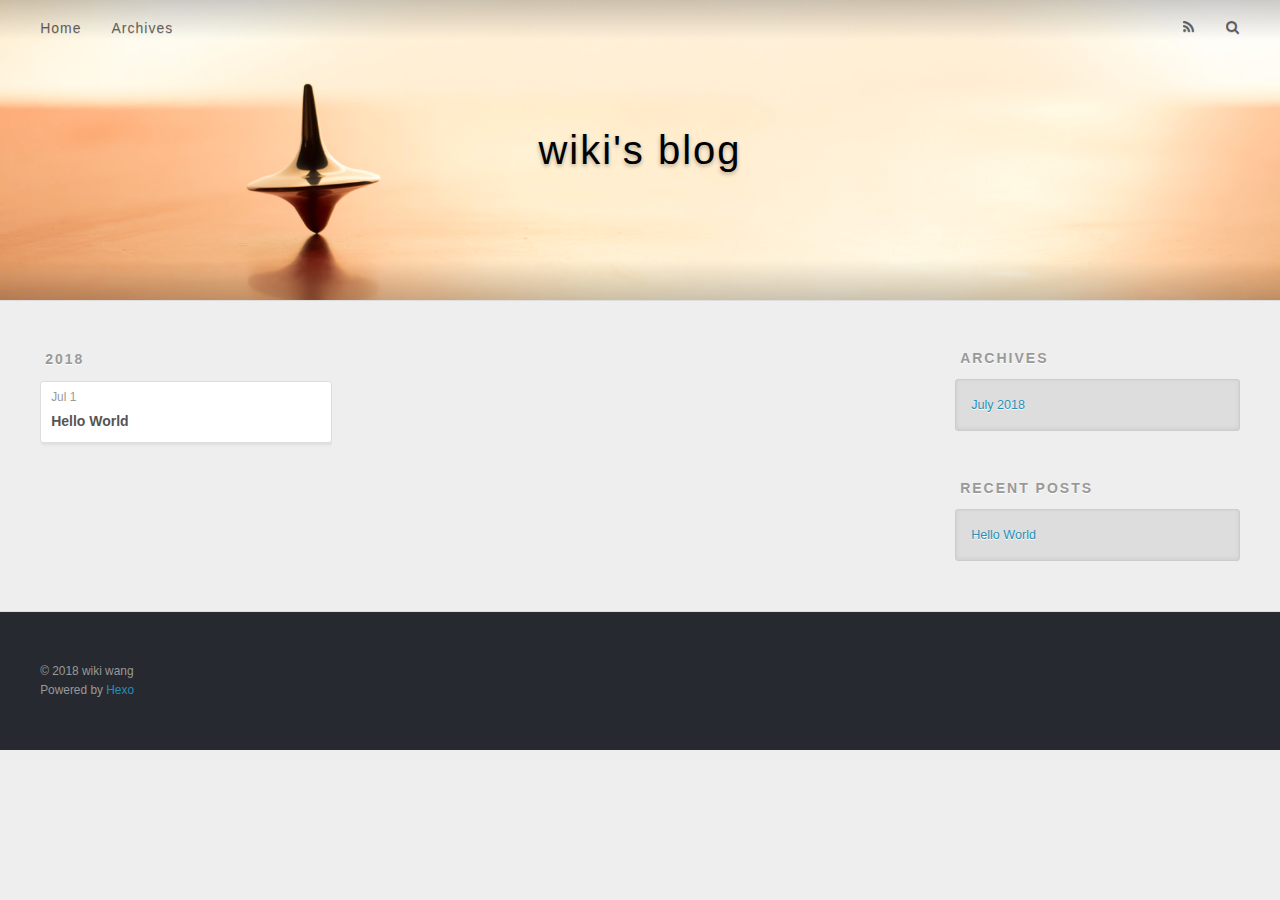
<file: archives/2018/07/index.html>
<!DOCTYPE html>
<html>
<head>
  <meta charset="utf-8">
  

  
  <title>Archives: 2018/7 | wiki&#39;s blog</title>
  <meta name="viewport" content="width=device-width, initial-scale=1, maximum-scale=1">
  <meta property="og:type" content="website">
<meta property="og:title" content="wiki&#39;s blog">
<meta property="og:url" content="http://wiki0712.github.io/archives/2018/07/index.html">
<meta property="og:site_name" content="wiki&#39;s blog">
<meta property="og:locale" content="default">
<meta name="twitter:card" content="summary">
<meta name="twitter:title" content="wiki&#39;s blog">
  
    <link rel="alternate" href="/atom.xml" title="wiki&#39;s blog" type="application/atom+xml">
  
  
    <link rel="icon" href="/favicon.png">
  
  
    <link href="//fonts.googleapis.com/css?family=Source+Code+Pro" rel="stylesheet" type="text/css">
  
  <link rel="stylesheet" href="/css/style.css">
</head>

<body>
  <div id="container">
    <div id="wrap">
      <header id="header">
  <div id="banner"></div>
  <div id="header-outer" class="outer">
    <div id="header-title" class="inner">
      <h1 id="logo-wrap">
        <a href="/" id="logo">wiki&#39;s blog</a>
      </h1>
      
    </div>
    <div id="header-inner" class="inner">
      <nav id="main-nav">
        <a id="main-nav-toggle" class="nav-icon"></a>
        
          <a class="main-nav-link" href="/">Home</a>
        
          <a class="main-nav-link" href="/archives">Archives</a>
        
      </nav>
      <nav id="sub-nav">
        
          <a id="nav-rss-link" class="nav-icon" href="/atom.xml" title="RSS Feed"></a>
        
        <a id="nav-search-btn" class="nav-icon" title="Search"></a>
      </nav>
      <div id="search-form-wrap">
        <form action="//google.com/search" method="get" accept-charset="UTF-8" class="search-form"><input type="search" name="q" class="search-form-input" placeholder="Search"><button type="submit" class="search-form-submit">&#xF002;</button><input type="hidden" name="sitesearch" value="http://wiki0712.github.io"></form>
      </div>
    </div>
  </div>
</header>
      <div class="outer">
        <section id="main">
  
  
    
    
      
      
      <section class="archives-wrap">
        <div class="archive-year-wrap">
          <a href="/archives/2018" class="archive-year">2018</a>
        </div>
        <div class="archives">
    
    <article class="archive-article archive-type-post">
  <div class="archive-article-inner">
    <header class="archive-article-header">
      <a href="/2018/07/01/hello-world/" class="archive-article-date">
  <time datetime="2018-07-01T06:26:02.575Z" itemprop="datePublished">Jul 1</time>
</a>
      
  
    <h1 itemprop="name">
      <a class="archive-article-title" href="/2018/07/01/hello-world/">Hello World</a>
    </h1>
  

    </header>
  </div>
</article>
  
  
    </div></section>
  


</section>
        
          <aside id="sidebar">
  
    

  
    

  
    
  
    
  <div class="widget-wrap">
    <h3 class="widget-title">Archives</h3>
    <div class="widget">
      <ul class="archive-list"><li class="archive-list-item"><a class="archive-list-link" href="/archives/2018/07/">July 2018</a></li></ul>
    </div>
  </div>


  
    
  <div class="widget-wrap">
    <h3 class="widget-title">Recent Posts</h3>
    <div class="widget">
      <ul>
        
          <li>
            <a href="/2018/07/01/hello-world/">Hello World</a>
          </li>
        
      </ul>
    </div>
  </div>

  
</aside>
        
      </div>
      <footer id="footer">
  
  <div class="outer">
    <div id="footer-info" class="inner">
      &copy; 2018 wiki wang<br>
      Powered by <a href="http://hexo.io/" target="_blank">Hexo</a>
    </div>
  </div>
</footer>
    </div>
    <nav id="mobile-nav">
  
    <a href="/" class="mobile-nav-link">Home</a>
  
    <a href="/archives" class="mobile-nav-link">Archives</a>
  
</nav>
    
<script>
  var disqus_shortname = 'wiki0712githubio';
  
  (function(){
    var dsq = document.createElement('script');
    dsq.type = 'text/javascript';
    dsq.async = true;
    dsq.src = '//' + disqus_shortname + '.disqus.com/count.js';
    (document.getElementsByTagName('head')[0] || document.getElementsByTagName('body')[0]).appendChild(dsq);
  })();
</script>


<script src="//ajax.googleapis.com/ajax/libs/jquery/2.0.3/jquery.min.js"></script>


  <link rel="stylesheet" href="/fancybox/jquery.fancybox.css">
  <script src="/fancybox/jquery.fancybox.pack.js"></script>


<script src="/js/script.js"></script>



  </div>
</body>
</html>
</file>
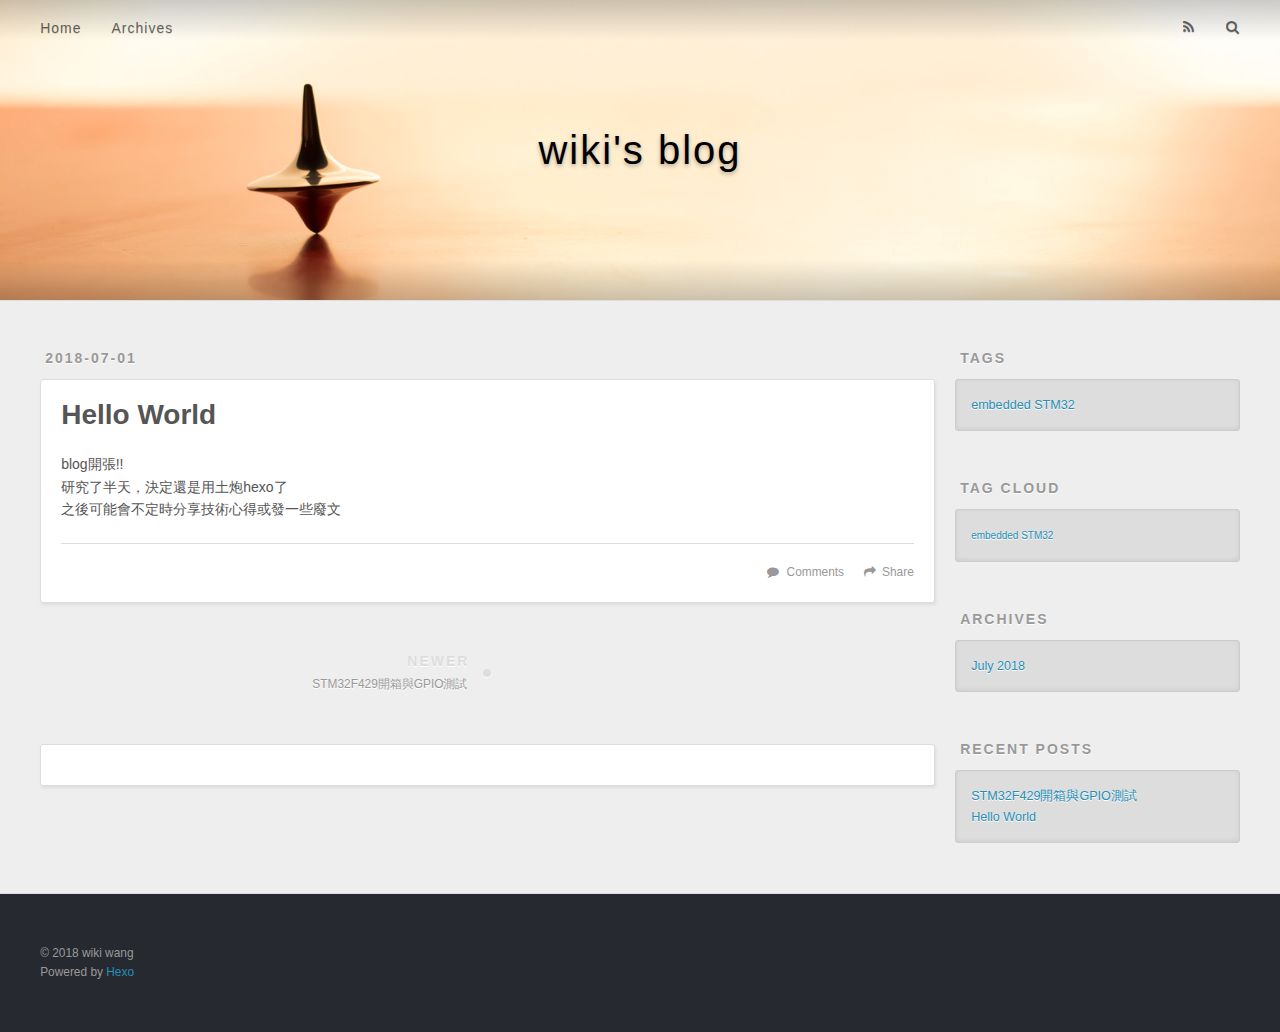
<file: 2018/07/01/hello-world/index.html>
<!DOCTYPE html>
<html>
<head>
  <meta charset="utf-8">
  

  
  <title>Hello World | wiki&#39;s blog</title>
  <meta name="viewport" content="width=device-width, initial-scale=1, maximum-scale=1">
  <meta name="description" content="blog開張!!研究了半天，決定還是用土炮hexo了之後可能會不定時分享技術心得或發一些廢文">
<meta property="og:type" content="article">
<meta property="og:title" content="Hello World">
<meta property="og:url" content="http://wiki0712.github.io/2018/07/01/hello-world/index.html">
<meta property="og:site_name" content="wiki&#39;s blog">
<meta property="og:description" content="blog開張!!研究了半天，決定還是用土炮hexo了之後可能會不定時分享技術心得或發一些廢文">
<meta property="og:locale" content="default">
<meta property="og:updated_time" content="2018-07-01T07:38:12.332Z">
<meta name="twitter:card" content="summary">
<meta name="twitter:title" content="Hello World">
<meta name="twitter:description" content="blog開張!!研究了半天，決定還是用土炮hexo了之後可能會不定時分享技術心得或發一些廢文">
  
    <link rel="alternate" href="/atom.xml" title="wiki&#39;s blog" type="application/atom+xml">
  
  
    <link rel="icon" href="/favicon.png">
  
  
    <link href="//fonts.googleapis.com/css?family=Source+Code+Pro" rel="stylesheet" type="text/css">
  
  <link rel="stylesheet" href="/css/style.css">
</head>

<body>
  <div id="container">
    <div id="wrap">
      <header id="header">
  <div id="banner"></div>
  <div id="header-outer" class="outer">
    <div id="header-title" class="inner">
      <h1 id="logo-wrap">
        <a href="/" id="logo">wiki&#39;s blog</a>
      </h1>
      
    </div>
    <div id="header-inner" class="inner">
      <nav id="main-nav">
        <a id="main-nav-toggle" class="nav-icon"></a>
        
          <a class="main-nav-link" href="/">Home</a>
        
          <a class="main-nav-link" href="/archives">Archives</a>
        
      </nav>
      <nav id="sub-nav">
        
          <a id="nav-rss-link" class="nav-icon" href="/atom.xml" title="RSS Feed"></a>
        
        <a id="nav-search-btn" class="nav-icon" title="Search"></a>
      </nav>
      <div id="search-form-wrap">
        <form action="//google.com/search" method="get" accept-charset="UTF-8" class="search-form"><input type="search" name="q" class="search-form-input" placeholder="Search"><button type="submit" class="search-form-submit">&#xF002;</button><input type="hidden" name="sitesearch" value="http://wiki0712.github.io"></form>
      </div>
    </div>
  </div>
</header>
      <div class="outer">
        <section id="main"><article id="post-hello-world" class="article article-type-post" itemscope itemprop="blogPost">
  <div class="article-meta">
    <a href="/2018/07/01/hello-world/" class="article-date">
  <time datetime="2018-07-01T06:26:02.575Z" itemprop="datePublished">2018-07-01</time>
</a>
    
  </div>
  <div class="article-inner">
    
    
      <header class="article-header">
        
  
    <h1 class="article-title" itemprop="name">
      Hello World
    </h1>
  

      </header>
    
    <div class="article-entry" itemprop="articleBody">
      
        <p>blog開張!!<br>研究了半天，決定還是用土炮hexo了<br>之後可能會不定時分享技術心得或發一些廢文</p>

      
    </div>
    <footer class="article-footer">
      <a data-url="http://wiki0712.github.io/2018/07/01/hello-world/" data-id="cjkr2lk7o0001agv6iu7u5pfc" class="article-share-link">Share</a>
      
        <a href="http://wiki0712.github.io/2018/07/01/hello-world/#disqus_thread" class="article-comment-link">Comments</a>
      
      
    </footer>
  </div>
  
    
<nav id="article-nav">
  
    <a href="/2018/07/29/2018-08-05-STM32-LED-blink/" id="article-nav-newer" class="article-nav-link-wrap">
      <strong class="article-nav-caption">Newer</strong>
      <div class="article-nav-title">
        
          STM32F429開箱與GPIO測試
        
      </div>
    </a>
  
  
</nav>

  
</article>


<section id="comments">
  <div id="disqus_thread">
    <noscript>Please enable JavaScript to view the <a href="//disqus.com/?ref_noscript">comments powered by Disqus.</a></noscript>
  </div>
</section>
</section>
        
          <aside id="sidebar">
  
    

  
    
  <div class="widget-wrap">
    <h3 class="widget-title">Tags</h3>
    <div class="widget">
      <ul class="tag-list"><li class="tag-list-item"><a class="tag-list-link" href="/tags/embedded-STM32/">embedded STM32</a></li></ul>
    </div>
  </div>


  
    
  <div class="widget-wrap">
    <h3 class="widget-title">Tag Cloud</h3>
    <div class="widget tagcloud">
      <a href="/tags/embedded-STM32/" style="font-size: 10px;">embedded STM32</a>
    </div>
  </div>

  
    
  <div class="widget-wrap">
    <h3 class="widget-title">Archives</h3>
    <div class="widget">
      <ul class="archive-list"><li class="archive-list-item"><a class="archive-list-link" href="/archives/2018/07/">July 2018</a></li></ul>
    </div>
  </div>


  
    
  <div class="widget-wrap">
    <h3 class="widget-title">Recent Posts</h3>
    <div class="widget">
      <ul>
        
          <li>
            <a href="/2018/07/29/2018-08-05-STM32-LED-blink/">STM32F429開箱與GPIO測試</a>
          </li>
        
          <li>
            <a href="/2018/07/01/hello-world/">Hello World</a>
          </li>
        
      </ul>
    </div>
  </div>

  
</aside>
        
      </div>
      <footer id="footer">
  
  <div class="outer">
    <div id="footer-info" class="inner">
      &copy; 2018 wiki wang<br>
      Powered by <a href="http://hexo.io/" target="_blank">Hexo</a>
    </div>
  </div>
</footer>
    </div>
    <nav id="mobile-nav">
  
    <a href="/" class="mobile-nav-link">Home</a>
  
    <a href="/archives" class="mobile-nav-link">Archives</a>
  
</nav>
    
<script>
  var disqus_shortname = 'wiki0712githubio';
  
  var disqus_url = 'http://wiki0712.github.io/2018/07/01/hello-world/';
  
  (function(){
    var dsq = document.createElement('script');
    dsq.type = 'text/javascript';
    dsq.async = true;
    dsq.src = '//' + disqus_shortname + '.disqus.com/embed.js';
    (document.getElementsByTagName('head')[0] || document.getElementsByTagName('body')[0]).appendChild(dsq);
  })();
</script>


<script src="//ajax.googleapis.com/ajax/libs/jquery/2.0.3/jquery.min.js"></script>


  <link rel="stylesheet" href="/fancybox/jquery.fancybox.css">
  <script src="/fancybox/jquery.fancybox.pack.js"></script>


<script src="/js/script.js"></script>



  </div>
</body>
</html>
</file>
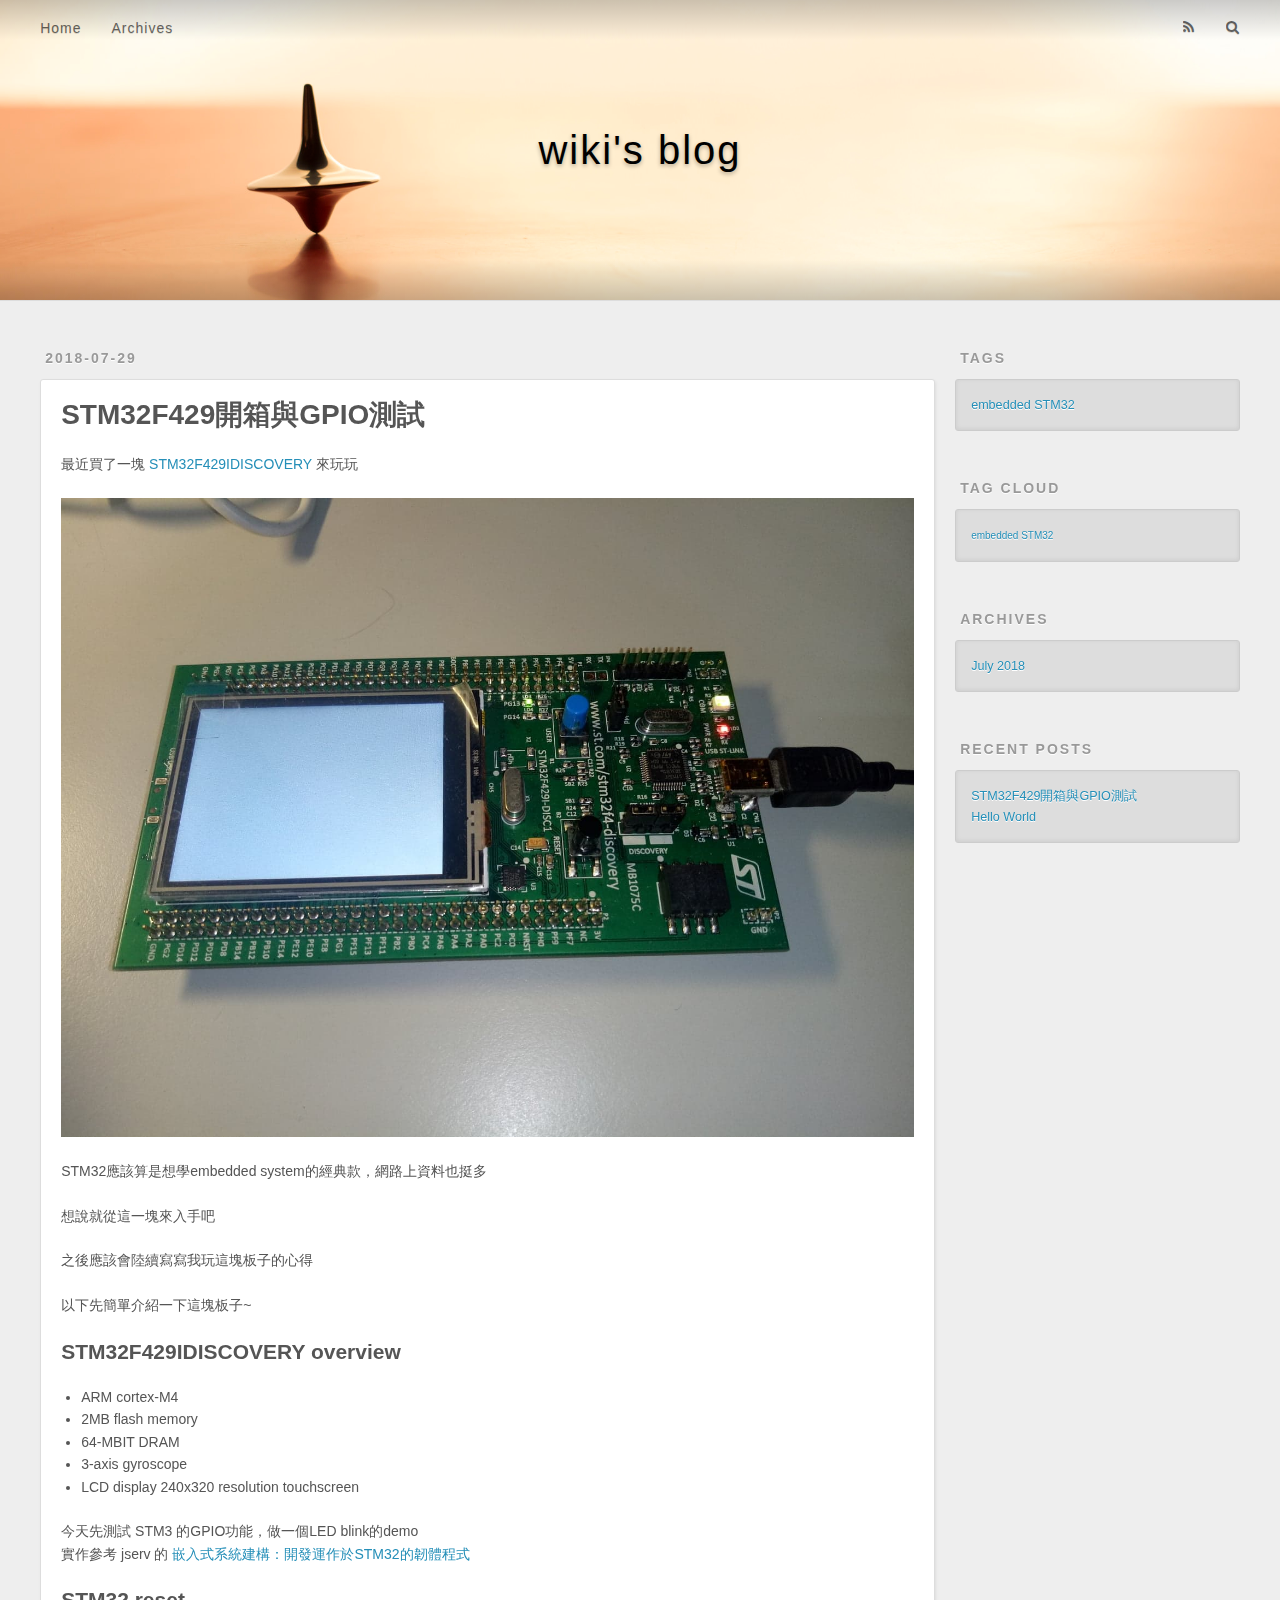
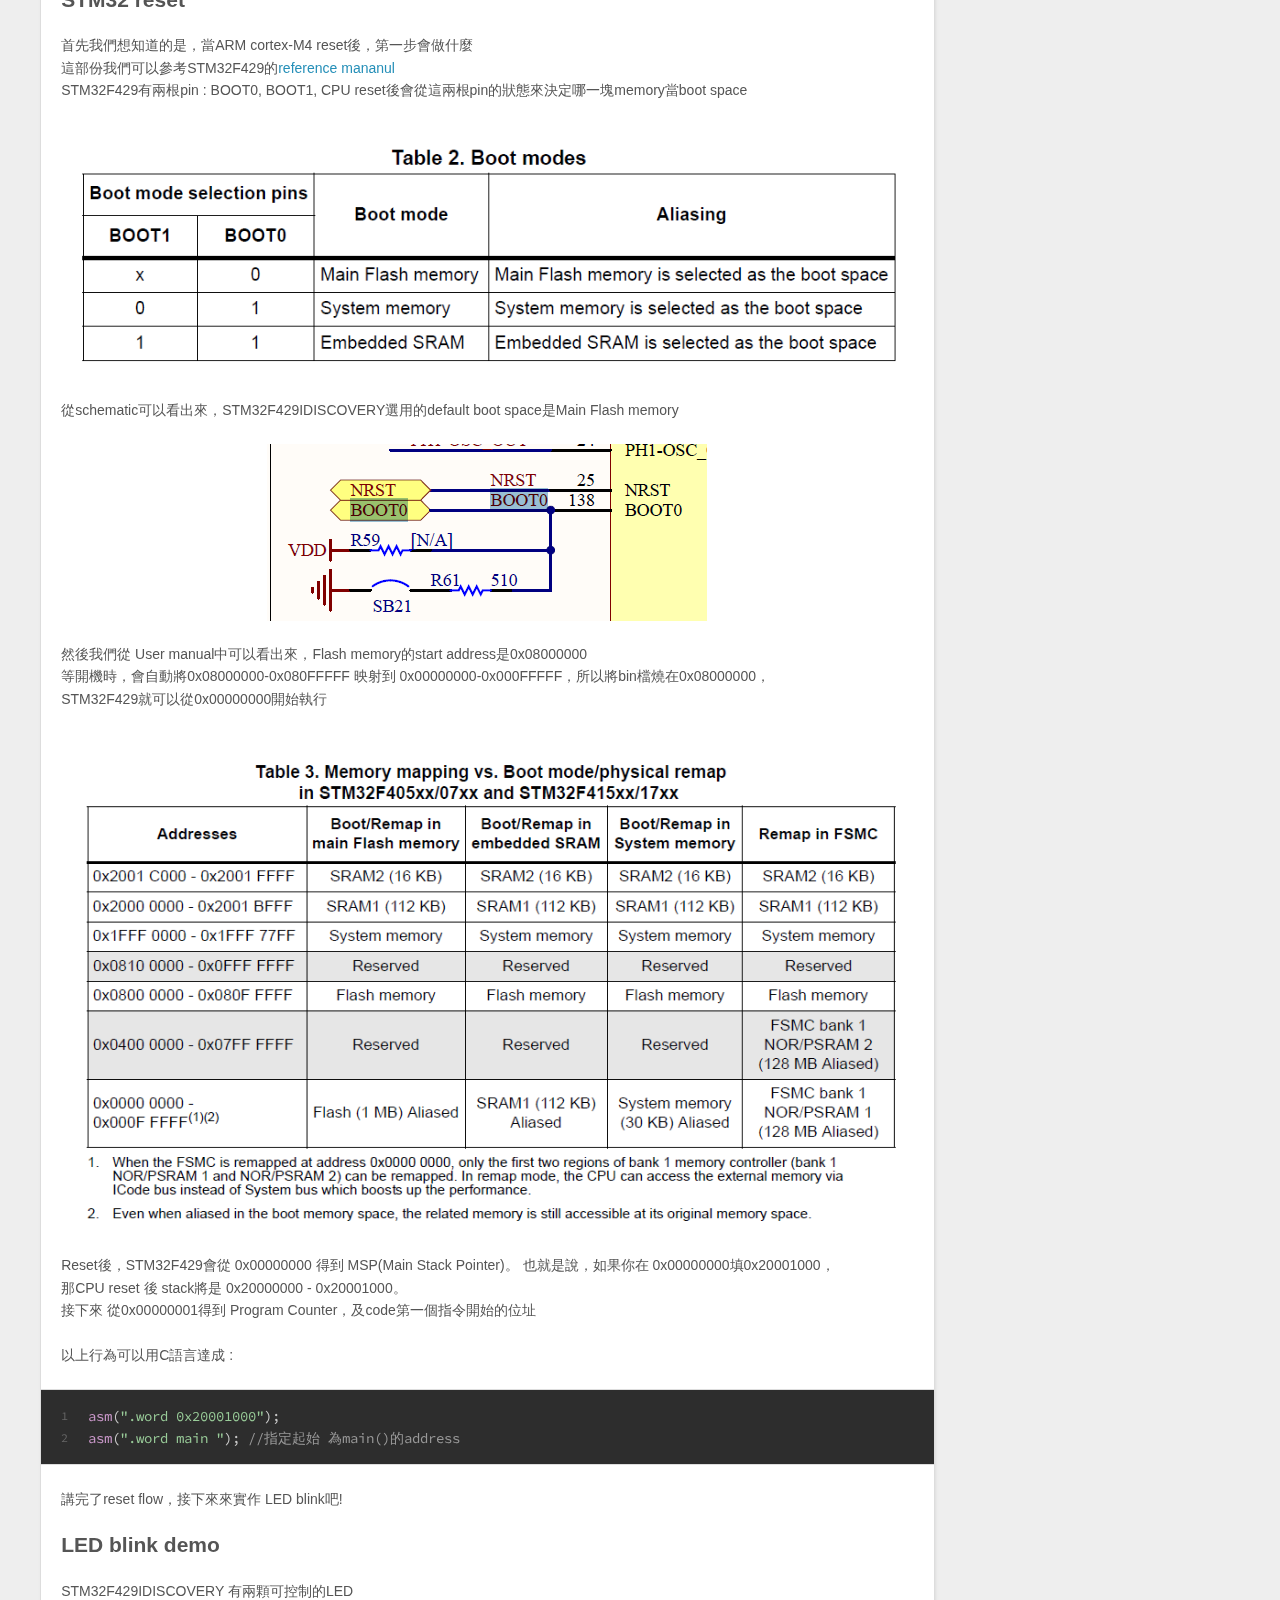
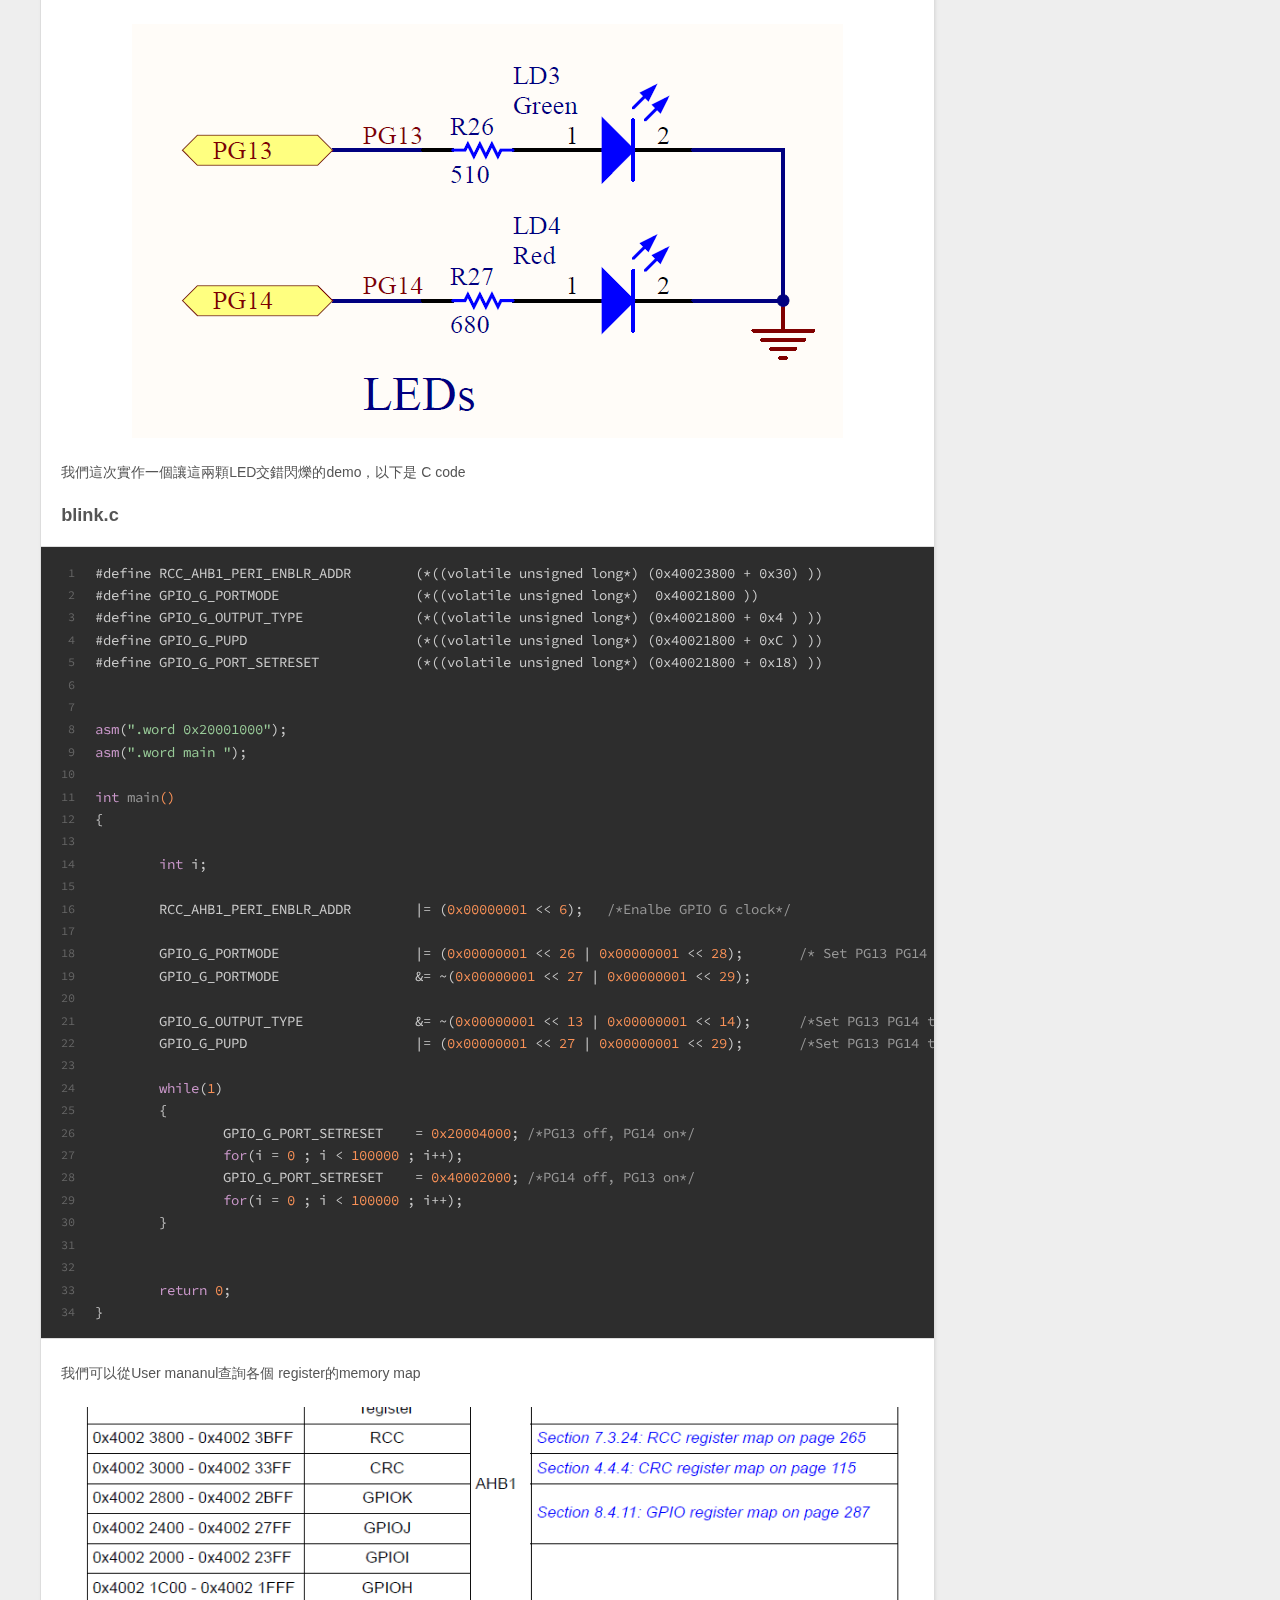
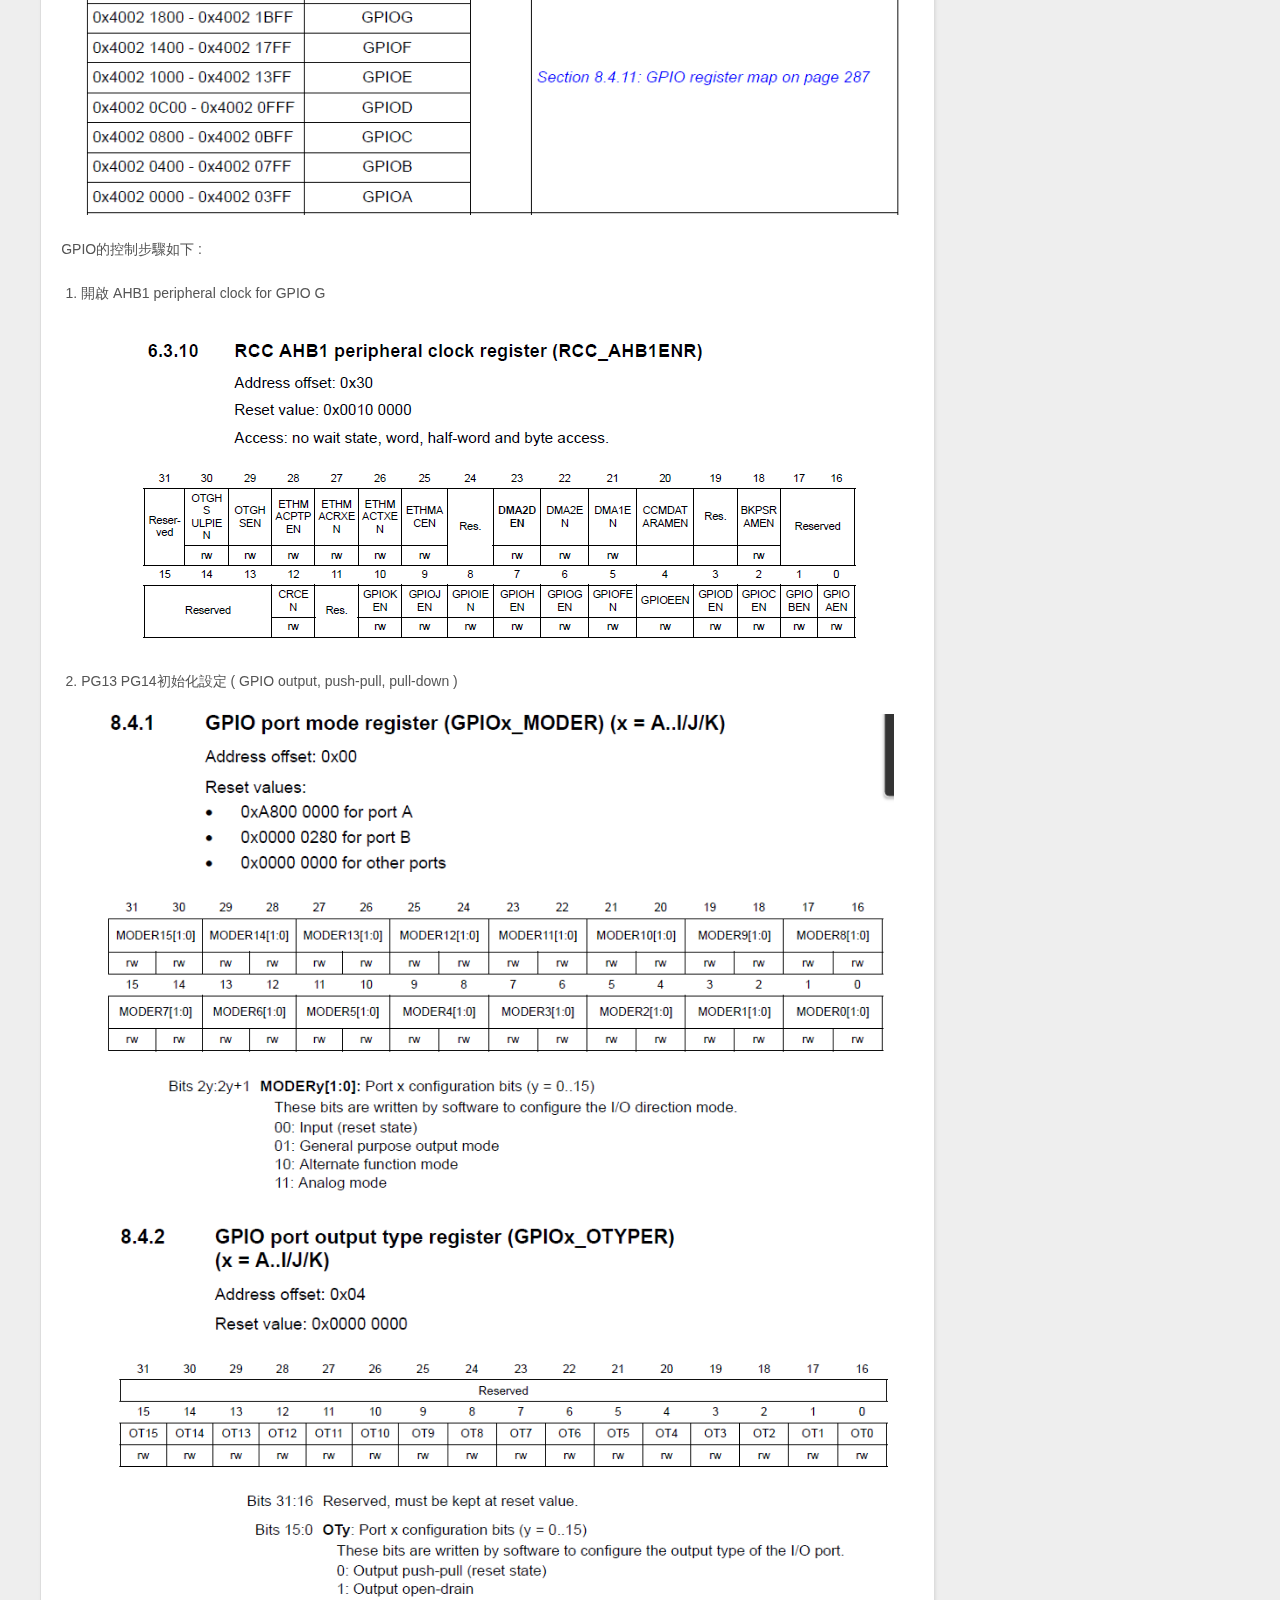
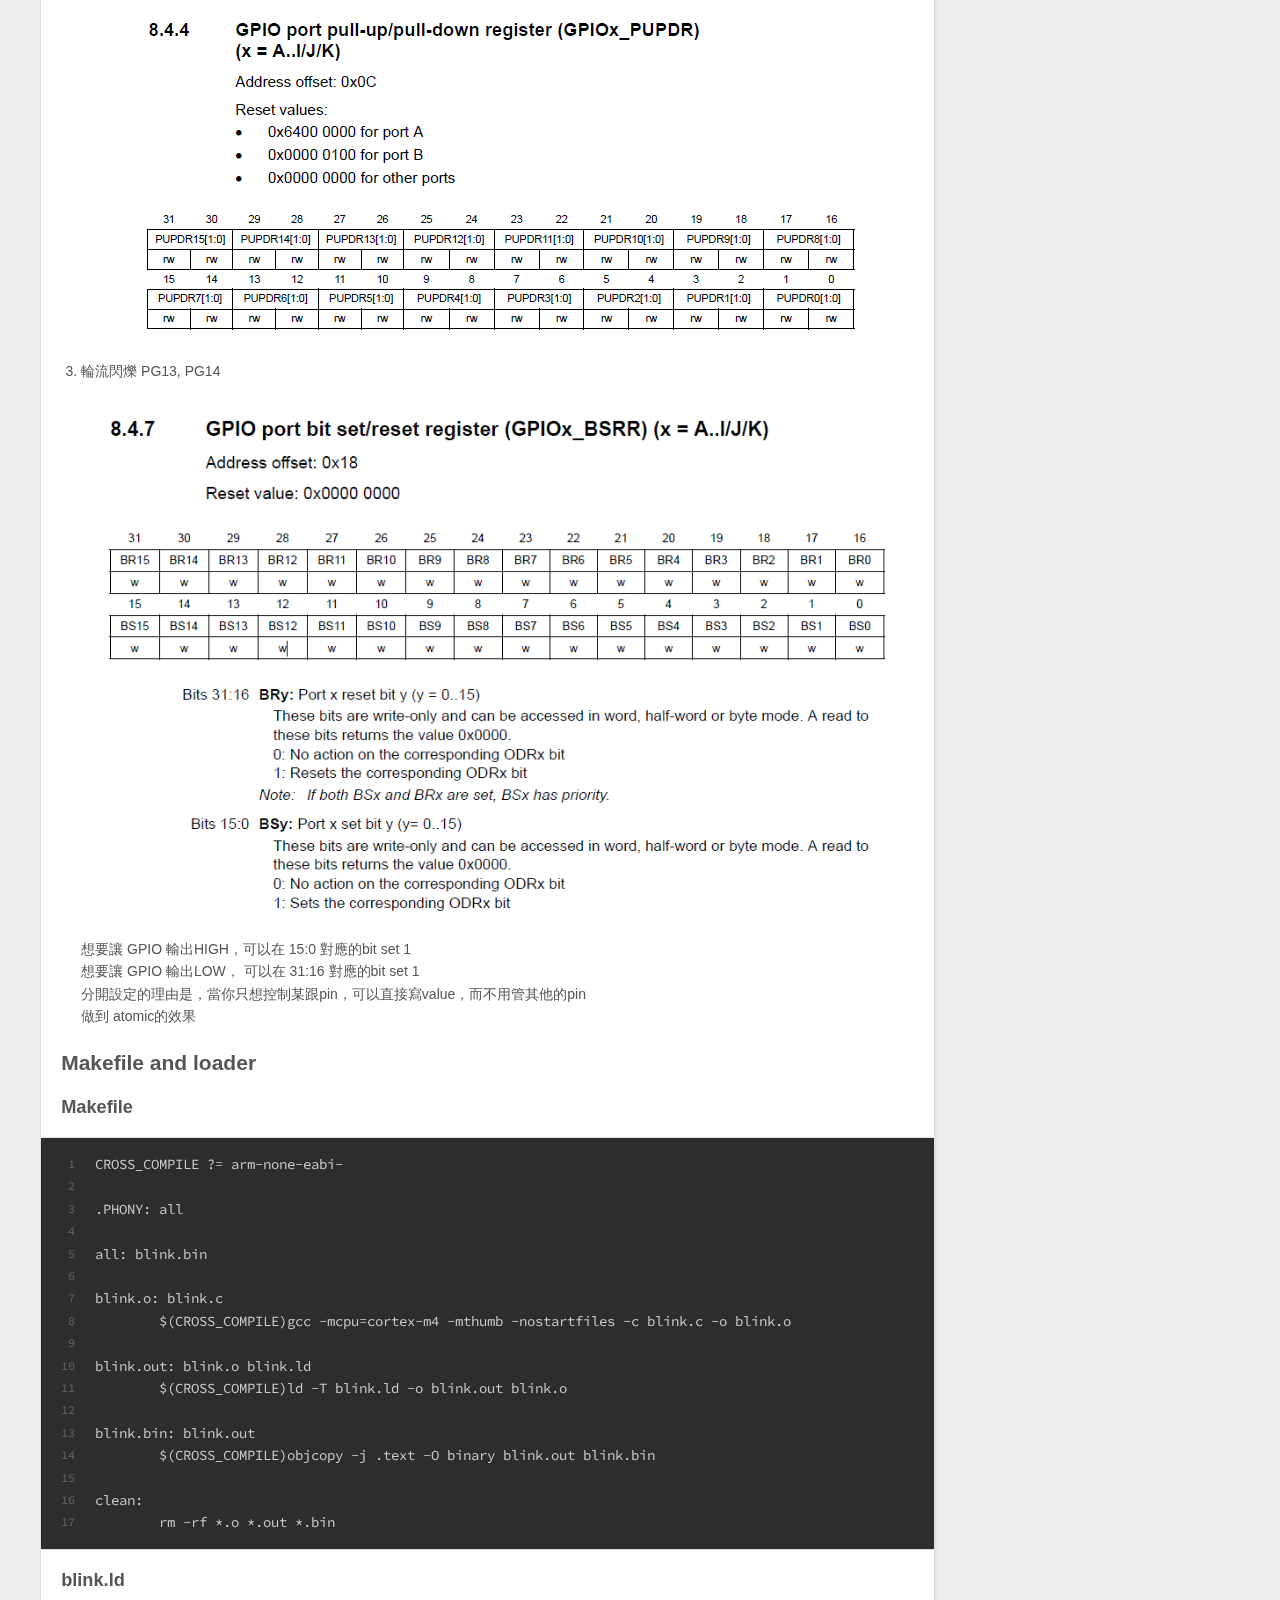
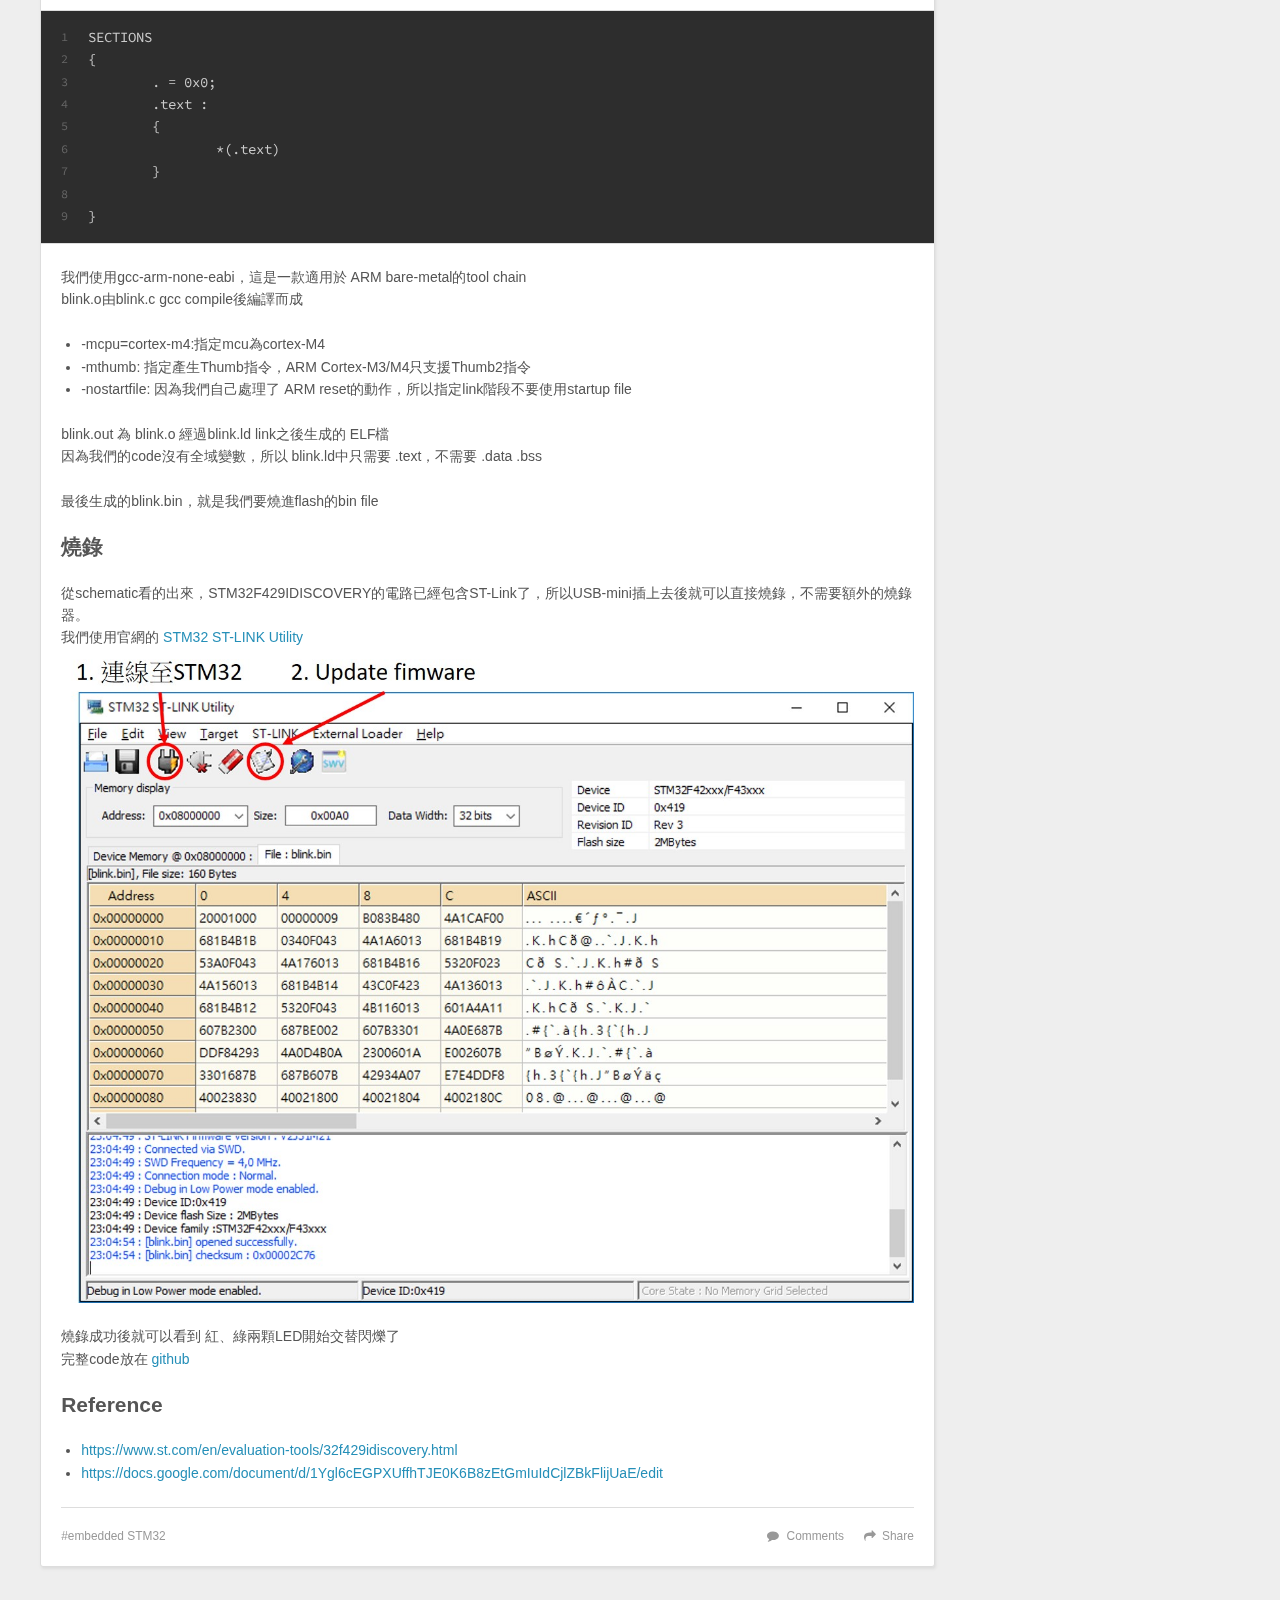
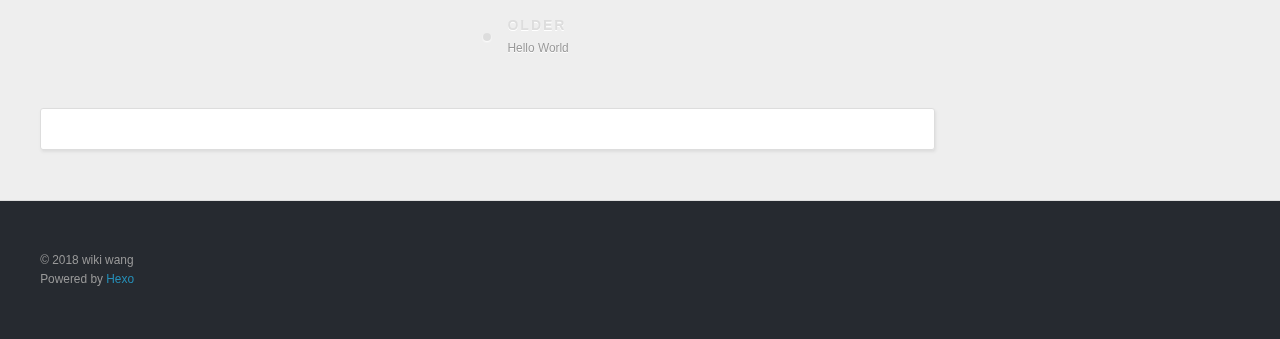
<file: 2018/07/29/2018-08-05-STM32-LED-blink/index.html>
<!DOCTYPE html>
<html>
<head>
  <meta charset="utf-8">
  

  
  <title>STM32F429開箱與GPIO測試 | wiki&#39;s blog</title>
  <meta name="viewport" content="width=device-width, initial-scale=1, maximum-scale=1">
  <meta name="description" content="最近買了一塊 STM32F429IDISCOVERY 來玩玩  STM32應該算是想學embedded system的經典款，網路上資料也挺多 想說就從這一塊來入手吧 之後應該會陸續寫寫我玩這塊板子的心得 以下先簡單介紹一下這塊板子~ STM32F429IDISCOVERY overview ARM cortex-M4 2MB flash memory 64-MBIT DRAM 3-axis gy">
<meta name="keywords" content="embedded STM32">
<meta property="og:type" content="article">
<meta property="og:title" content="STM32F429開箱與GPIO測試">
<meta property="og:url" content="http://wiki0712.github.io/2018/07/29/2018-08-05-STM32-LED-blink/index.html">
<meta property="og:site_name" content="wiki&#39;s blog">
<meta property="og:description" content="最近買了一塊 STM32F429IDISCOVERY 來玩玩  STM32應該算是想學embedded system的經典款，網路上資料也挺多 想說就從這一塊來入手吧 之後應該會陸續寫寫我玩這塊板子的心得 以下先簡單介紹一下這塊板子~ STM32F429IDISCOVERY overview ARM cortex-M4 2MB flash memory 64-MBIT DRAM 3-axis gy">
<meta property="og:locale" content="default">
<meta property="og:image" content="http://wiki0712.github.io/2018/07/29/2018-08-05-STM32-LED-blink/STM32F429IDISCOVERY.jpg">
<meta property="og:image" content="http://wiki0712.github.io/2018/07/29/2018-08-05-STM32-LED-blink/boot_space.png">
<meta property="og:image" content="http://wiki0712.github.io/2018/07/29/2018-08-05-STM32-LED-blink/boot_pin_schematic.png">
<meta property="og:image" content="http://wiki0712.github.io/2018/07/29/2018-08-05-STM32-LED-blink/boot_mem_mapping.png">
<meta property="og:image" content="http://wiki0712.github.io/2018/07/29/2018-08-05-STM32-LED-blink/LED_schematic.png">
<meta property="og:image" content="http://wiki0712.github.io/2018/07/29/2018-08-05-STM32-LED-blink/memory_map.png">
<meta property="og:image" content="http://wiki0712.github.io/2018/07/29/2018-08-05-STM32-LED-blink/RCC.png">
<meta property="og:image" content="http://wiki0712.github.io/2018/07/29/2018-08-05-STM32-LED-blink/GPIO_mode.png">
<meta property="og:image" content="http://wiki0712.github.io/2018/07/29/2018-08-05-STM32-LED-blink/GPIO_output_type.png">
<meta property="og:image" content="http://wiki0712.github.io/2018/07/29/2018-08-05-STM32-LED-blink/GPIO_pupd.png">
<meta property="og:image" content="http://wiki0712.github.io/2018/07/29/2018-08-05-STM32-LED-blink/GPIO_set.png">
<meta property="og:image" content="http://wiki0712.github.io/2018/07/29/2018-08-05-STM32-LED-blink/STM32_utility.jpg">
<meta property="og:updated_time" content="2018-08-26T09:17:03.270Z">
<meta name="twitter:card" content="summary">
<meta name="twitter:title" content="STM32F429開箱與GPIO測試">
<meta name="twitter:description" content="最近買了一塊 STM32F429IDISCOVERY 來玩玩  STM32應該算是想學embedded system的經典款，網路上資料也挺多 想說就從這一塊來入手吧 之後應該會陸續寫寫我玩這塊板子的心得 以下先簡單介紹一下這塊板子~ STM32F429IDISCOVERY overview ARM cortex-M4 2MB flash memory 64-MBIT DRAM 3-axis gy">
<meta name="twitter:image" content="http://wiki0712.github.io/2018/07/29/2018-08-05-STM32-LED-blink/STM32F429IDISCOVERY.jpg">
  
    <link rel="alternate" href="/atom.xml" title="wiki&#39;s blog" type="application/atom+xml">
  
  
    <link rel="icon" href="/favicon.png">
  
  
    <link href="//fonts.googleapis.com/css?family=Source+Code+Pro" rel="stylesheet" type="text/css">
  
  <link rel="stylesheet" href="/css/style.css">
</head>

<body>
  <div id="container">
    <div id="wrap">
      <header id="header">
  <div id="banner"></div>
  <div id="header-outer" class="outer">
    <div id="header-title" class="inner">
      <h1 id="logo-wrap">
        <a href="/" id="logo">wiki&#39;s blog</a>
      </h1>
      
    </div>
    <div id="header-inner" class="inner">
      <nav id="main-nav">
        <a id="main-nav-toggle" class="nav-icon"></a>
        
          <a class="main-nav-link" href="/">Home</a>
        
          <a class="main-nav-link" href="/archives">Archives</a>
        
      </nav>
      <nav id="sub-nav">
        
          <a id="nav-rss-link" class="nav-icon" href="/atom.xml" title="RSS Feed"></a>
        
        <a id="nav-search-btn" class="nav-icon" title="Search"></a>
      </nav>
      <div id="search-form-wrap">
        <form action="//google.com/search" method="get" accept-charset="UTF-8" class="search-form"><input type="search" name="q" class="search-form-input" placeholder="Search"><button type="submit" class="search-form-submit">&#xF002;</button><input type="hidden" name="sitesearch" value="http://wiki0712.github.io"></form>
      </div>
    </div>
  </div>
</header>
      <div class="outer">
        <section id="main"><article id="post-2018-08-05-STM32-LED-blink" class="article article-type-post" itemscope itemprop="blogPost">
  <div class="article-meta">
    <a href="/2018/07/29/2018-08-05-STM32-LED-blink/" class="article-date">
  <time datetime="2018-07-29T13:10:27.000Z" itemprop="datePublished">2018-07-29</time>
</a>
    
  </div>
  <div class="article-inner">
    
    
      <header class="article-header">
        
  
    <h1 class="article-title" itemprop="name">
      STM32F429開箱與GPIO測試
    </h1>
  

      </header>
    
    <div class="article-entry" itemprop="articleBody">
      
        <p>最近買了一塊 <a href="https://www.st.com/en/evaluation-tools/32f429idiscovery.html" target="_blank" rel="noopener">STM32F429IDISCOVERY</a> 來玩玩</p>
<img src="/2018/07/29/2018-08-05-STM32-LED-blink/STM32F429IDISCOVERY.jpg">
<p>STM32應該算是想學embedded system的經典款，網路上資料也挺多</p>
<p>想說就從這一塊來入手吧</p>
<p>之後應該會陸續寫寫我玩這塊板子的心得</p>
<p>以下先簡單介紹一下這塊板子~</p>
<h2 id="STM32F429IDISCOVERY-overview"><a href="#STM32F429IDISCOVERY-overview" class="headerlink" title="STM32F429IDISCOVERY overview"></a>STM32F429IDISCOVERY overview</h2><ul>
<li>ARM cortex-M4</li>
<li>2MB flash memory</li>
<li>64-MBIT DRAM</li>
<li>3-axis gyroscope</li>
<li>LCD display 240x320 resolution touchscreen </li>
</ul>
<p>今天先測試 STM3 的GPIO功能，做一個LED blink的demo<br>實作參考 jserv 的 <a href="https://docs.google.com/document/d/1Ygl6cEGPXUffhTJE0K6B8zEtGmIuIdCjlZBkFlijUaE/edit" target="_blank" rel="noopener">嵌入式系統建構：開發運作於STM32的韌體程式</a></p>
<h2 id="STM32-reset"><a href="#STM32-reset" class="headerlink" title="STM32 reset"></a>STM32 reset</h2><p>首先我們想知道的是，當ARM cortex-M4 reset後，第一步會做什麼<br>這部份我們可以參考STM32F429的<a href="https://www.st.com/content/ccc/resource/technical/document/reference_manual/3d/6d/5a/66/b4/99/40/d4/DM00031020.pdf/files/DM00031020.pdf/jcr:content/translations/en.DM00031020.pdf" target="_blank" rel="noopener">reference mananul</a><br>STM32F429有兩根pin : BOOT0, BOOT1, CPU reset後會從這兩根pin的狀態來決定哪一塊memory當boot space</p>
<img src="/2018/07/29/2018-08-05-STM32-LED-blink/boot_space.png">
<p>從schematic可以看出來，STM32F429IDISCOVERY選用的default boot space是Main Flash memory</p>
<img src="/2018/07/29/2018-08-05-STM32-LED-blink/boot_pin_schematic.png">
<p>然後我們從 User manual中可以看出來，Flash memory的start address是0x08000000<br>等開機時，會自動將0x08000000-0x080FFFFF 映射到 0x00000000-0x000FFFFF，所以將bin檔燒在0x08000000，<br>STM32F429就可以從0x00000000開始執行</p>
<img src="/2018/07/29/2018-08-05-STM32-LED-blink/boot_mem_mapping.png">
<p>Reset後，STM32F429會從 0x00000000 得到 MSP(Main Stack Pointer)。 也就是說，如果你在 0x00000000填0x20001000，<br>那CPU reset 後 stack將是 0x20000000 - 0x20001000。<br>接下來 從0x00000001得到 Program Counter，及code第一個指令開始的位址</p>
<p>以上行為可以用C語言達成 :<br><figure class="highlight c"><table><tr><td class="gutter"><pre><span class="line">1</span><br><span class="line">2</span><br></pre></td><td class="code"><pre><span class="line"><span class="keyword">asm</span>(<span class="string">".word 0x20001000"</span>);</span><br><span class="line"><span class="keyword">asm</span>(<span class="string">".word main "</span>); <span class="comment">//指定起始 為main()的address</span></span><br></pre></td></tr></table></figure></p>
<p>講完了reset flow，接下來來實作 LED blink吧!</p>
<h2 id="LED-blink-demo"><a href="#LED-blink-demo" class="headerlink" title="LED blink demo"></a>LED blink demo</h2><p>STM32F429IDISCOVERY 有兩顆可控制的LED</p>
<img src="/2018/07/29/2018-08-05-STM32-LED-blink/LED_schematic.png">
<p>我們這次實作一個讓這兩顆LED交錯閃爍的demo，以下是 C code </p>
<h3 id="blink-c"><a href="#blink-c" class="headerlink" title="blink.c"></a>blink.c</h3><figure class="highlight c"><table><tr><td class="gutter"><pre><span class="line">1</span><br><span class="line">2</span><br><span class="line">3</span><br><span class="line">4</span><br><span class="line">5</span><br><span class="line">6</span><br><span class="line">7</span><br><span class="line">8</span><br><span class="line">9</span><br><span class="line">10</span><br><span class="line">11</span><br><span class="line">12</span><br><span class="line">13</span><br><span class="line">14</span><br><span class="line">15</span><br><span class="line">16</span><br><span class="line">17</span><br><span class="line">18</span><br><span class="line">19</span><br><span class="line">20</span><br><span class="line">21</span><br><span class="line">22</span><br><span class="line">23</span><br><span class="line">24</span><br><span class="line">25</span><br><span class="line">26</span><br><span class="line">27</span><br><span class="line">28</span><br><span class="line">29</span><br><span class="line">30</span><br><span class="line">31</span><br><span class="line">32</span><br><span class="line">33</span><br><span class="line">34</span><br></pre></td><td class="code"><pre><span class="line"><span class="meta">#<span class="meta-keyword">define</span> RCC_AHB1_PERI_ENBLR_ADDR	(*((volatile unsigned long*) (0x40023800 + 0x30) )) </span></span><br><span class="line"><span class="meta">#<span class="meta-keyword">define</span> GPIO_G_PORTMODE			(*((volatile unsigned long*)  0x40021800 ))</span></span><br><span class="line"><span class="meta">#<span class="meta-keyword">define</span> GPIO_G_OUTPUT_TYPE		(*((volatile unsigned long*) (0x40021800 + 0x4 ) ))</span></span><br><span class="line"><span class="meta">#<span class="meta-keyword">define</span> GPIO_G_PUPD			(*((volatile unsigned long*) (0x40021800 + 0xC ) ))</span></span><br><span class="line"><span class="meta">#<span class="meta-keyword">define</span> GPIO_G_PORT_SETRESET		(*((volatile unsigned long*) (0x40021800 + 0x18) ))</span></span><br><span class="line"></span><br><span class="line"></span><br><span class="line"><span class="keyword">asm</span>(<span class="string">".word 0x20001000"</span>);</span><br><span class="line"><span class="keyword">asm</span>(<span class="string">".word main "</span>);</span><br><span class="line"></span><br><span class="line"><span class="function"><span class="keyword">int</span> <span class="title">main</span><span class="params">()</span></span></span><br><span class="line"><span class="function"></span>&#123;</span><br><span class="line"></span><br><span class="line">	<span class="keyword">int</span> i;</span><br><span class="line"></span><br><span class="line">	RCC_AHB1_PERI_ENBLR_ADDR 	|= (<span class="number">0x00000001</span> &lt;&lt; <span class="number">6</span>); 	<span class="comment">/*Enalbe GPIO G clock*/</span></span><br><span class="line"></span><br><span class="line">	GPIO_G_PORTMODE 		|= (<span class="number">0x00000001</span> &lt;&lt; <span class="number">26</span> | <span class="number">0x00000001</span> &lt;&lt; <span class="number">28</span>);	<span class="comment">/* Set PG13 PG14 mode to GPIO */</span></span><br><span class="line">	GPIO_G_PORTMODE 		&amp;= ~(<span class="number">0x00000001</span> &lt;&lt; <span class="number">27</span> | <span class="number">0x00000001</span> &lt;&lt; <span class="number">29</span>);   </span><br><span class="line"></span><br><span class="line">	GPIO_G_OUTPUT_TYPE		&amp;= ~(<span class="number">0x00000001</span> &lt;&lt; <span class="number">13</span> | <span class="number">0x00000001</span> &lt;&lt; <span class="number">14</span>);	<span class="comment">/*Set PG13 PG14 to push-pull*/</span>					</span><br><span class="line">	GPIO_G_PUPD			|= (<span class="number">0x00000001</span> &lt;&lt; <span class="number">27</span> | <span class="number">0x00000001</span> &lt;&lt; <span class="number">29</span>);  	<span class="comment">/*Set PG13 PG14 to pull-down*/</span></span><br><span class="line">	</span><br><span class="line">	<span class="keyword">while</span>(<span class="number">1</span>)</span><br><span class="line">	&#123;</span><br><span class="line">		GPIO_G_PORT_SETRESET 	= <span class="number">0x20004000</span>; <span class="comment">/*PG13 off, PG14 on*/</span></span><br><span class="line">		<span class="keyword">for</span>(i = <span class="number">0</span> ; i &lt; <span class="number">100000</span> ; i++);</span><br><span class="line">		GPIO_G_PORT_SETRESET	= <span class="number">0x40002000</span>; <span class="comment">/*PG14 off, PG13 on*/</span></span><br><span class="line">		<span class="keyword">for</span>(i = <span class="number">0</span> ; i &lt; <span class="number">100000</span> ; i++);</span><br><span class="line">	&#125;</span><br><span class="line">	</span><br><span class="line">	</span><br><span class="line">	<span class="keyword">return</span> <span class="number">0</span>;</span><br><span class="line">&#125;</span><br></pre></td></tr></table></figure>
<p>我們可以從User mananul查詢各個 register的memory map</p>
<img src="/2018/07/29/2018-08-05-STM32-LED-blink/memory_map.png">
<p>GPIO的控制步驟如下 :</p>
<ol>
<li><p>開啟 AHB1 peripheral clock for GPIO G</p>
<img src="/2018/07/29/2018-08-05-STM32-LED-blink/RCC.png">
</li>
<li><p>PG13 PG14初始化設定 ( GPIO output, push-pull, pull-down )</p>
<img src="/2018/07/29/2018-08-05-STM32-LED-blink/GPIO_mode.png">
<img src="/2018/07/29/2018-08-05-STM32-LED-blink/GPIO_output_type.png">
<img src="/2018/07/29/2018-08-05-STM32-LED-blink/GPIO_pupd.png">
</li>
<li><p>輪流閃爍 PG13, PG14</p>
 <img src="/2018/07/29/2018-08-05-STM32-LED-blink/GPIO_set.png">
<p> 想要讓 GPIO 輸出HIGH，可以在 15:0 對應的bit set 1<br> 想要讓 GPIO 輸出LOW， 可以在 31:16 對應的bit set 1<br> 分開設定的理由是，當你只想控制某跟pin，可以直接寫value，而不用管其他的pin<br> 做到 atomic的效果</p>
</li>
</ol>
<h2 id="Makefile-and-loader"><a href="#Makefile-and-loader" class="headerlink" title="Makefile and loader"></a>Makefile and loader</h2><h3 id="Makefile"><a href="#Makefile" class="headerlink" title="Makefile"></a>Makefile</h3><figure class="highlight plain"><table><tr><td class="gutter"><pre><span class="line">1</span><br><span class="line">2</span><br><span class="line">3</span><br><span class="line">4</span><br><span class="line">5</span><br><span class="line">6</span><br><span class="line">7</span><br><span class="line">8</span><br><span class="line">9</span><br><span class="line">10</span><br><span class="line">11</span><br><span class="line">12</span><br><span class="line">13</span><br><span class="line">14</span><br><span class="line">15</span><br><span class="line">16</span><br><span class="line">17</span><br></pre></td><td class="code"><pre><span class="line">CROSS_COMPILE ?= arm-none-eabi-</span><br><span class="line"></span><br><span class="line">.PHONY: all</span><br><span class="line"></span><br><span class="line">all: blink.bin</span><br><span class="line"></span><br><span class="line">blink.o: blink.c</span><br><span class="line">	$(CROSS_COMPILE)gcc -mcpu=cortex-m4 -mthumb -nostartfiles -c blink.c -o blink.o</span><br><span class="line"></span><br><span class="line">blink.out: blink.o blink.ld</span><br><span class="line">	$(CROSS_COMPILE)ld -T blink.ld -o blink.out blink.o		</span><br><span class="line"></span><br><span class="line">blink.bin: blink.out</span><br><span class="line">	$(CROSS_COMPILE)objcopy -j .text -O binary blink.out blink.bin</span><br><span class="line"></span><br><span class="line">clean:</span><br><span class="line">	rm -rf *.o *.out *.bin</span><br></pre></td></tr></table></figure>
<h3 id="blink-ld"><a href="#blink-ld" class="headerlink" title="blink.ld"></a>blink.ld</h3><figure class="highlight plain"><table><tr><td class="gutter"><pre><span class="line">1</span><br><span class="line">2</span><br><span class="line">3</span><br><span class="line">4</span><br><span class="line">5</span><br><span class="line">6</span><br><span class="line">7</span><br><span class="line">8</span><br><span class="line">9</span><br></pre></td><td class="code"><pre><span class="line">SECTIONS </span><br><span class="line">&#123;</span><br><span class="line">	. = 0x0;</span><br><span class="line">	.text : </span><br><span class="line">	&#123;</span><br><span class="line">		*(.text)</span><br><span class="line">	&#125;</span><br><span class="line"></span><br><span class="line">&#125;</span><br></pre></td></tr></table></figure>
<p>我們使用gcc-arm-none-eabi，這是一款適用於 ARM bare-metal的tool chain<br>blink.o由blink.c gcc compile後編譯而成</p>
<ul>
<li>-mcpu=cortex-m4:指定mcu為cortex-M4</li>
<li>-mthumb: 指定產生Thumb指令，ARM Cortex-M3/M4只支援Thumb2指令</li>
<li>-nostartfile: 因為我們自己處理了 ARM reset的動作，所以指定link階段不要使用startup file</li>
</ul>
<p>blink.out 為 blink.o 經過blink.ld link之後生成的 ELF檔<br>因為我們的code沒有全域變數，所以 blink.ld中只需要 .text，不需要 .data .bss</p>
<p>最後生成的blink.bin，就是我們要燒進flash的bin file</p>
<h2 id="燒錄"><a href="#燒錄" class="headerlink" title="燒錄"></a>燒錄</h2><p>從schematic看的出來，STM32F429IDISCOVERY的電路已經包含ST-Link了，所以USB-mini插上去後就可以直接燒錄，不需要額外的燒錄器。<br>我們使用官網的 <a href="https://www.st.com/content/st_com/en/products/development-tools/software-development-tools/stm32-software-development-tools/stm32-programmers/stsw-link007.html" target="_blank" rel="noopener">STM32 ST-LINK Utility</a><br><img src="/2018/07/29/2018-08-05-STM32-LED-blink/STM32_utility.jpg"><br>燒錄成功後就可以看到 紅、綠兩顆LED開始交替閃爍了<br>完整code放在 <a href="https://github.com/wiki0712/STM32_project/tree/master/blink" target="_blank" rel="noopener">github</a></p>
<h2 id="Reference"><a href="#Reference" class="headerlink" title="Reference"></a>Reference</h2><ul>
<li><a href="https://www.st.com/en/evaluation-tools/32f429idiscovery.html" target="_blank" rel="noopener">https://www.st.com/en/evaluation-tools/32f429idiscovery.html</a></li>
<li><a href="https://docs.google.com/document/d/1Ygl6cEGPXUffhTJE0K6B8zEtGmIuIdCjlZBkFlijUaE/edit" target="_blank" rel="noopener">https://docs.google.com/document/d/1Ygl6cEGPXUffhTJE0K6B8zEtGmIuIdCjlZBkFlijUaE/edit</a></li>
</ul>

      
    </div>
    <footer class="article-footer">
      <a data-url="http://wiki0712.github.io/2018/07/29/2018-08-05-STM32-LED-blink/" data-id="cjkr2lk7j0000agv6up0ppz6t" class="article-share-link">Share</a>
      
        <a href="http://wiki0712.github.io/2018/07/29/2018-08-05-STM32-LED-blink/#disqus_thread" class="article-comment-link">Comments</a>
      
      
  <ul class="article-tag-list"><li class="article-tag-list-item"><a class="article-tag-list-link" href="/tags/embedded-STM32/">embedded STM32</a></li></ul>

    </footer>
  </div>
  
    
<nav id="article-nav">
  
  
    <a href="/2018/07/01/hello-world/" id="article-nav-older" class="article-nav-link-wrap">
      <strong class="article-nav-caption">Older</strong>
      <div class="article-nav-title">Hello World</div>
    </a>
  
</nav>

  
</article>


<section id="comments">
  <div id="disqus_thread">
    <noscript>Please enable JavaScript to view the <a href="//disqus.com/?ref_noscript">comments powered by Disqus.</a></noscript>
  </div>
</section>
</section>
        
          <aside id="sidebar">
  
    

  
    
  <div class="widget-wrap">
    <h3 class="widget-title">Tags</h3>
    <div class="widget">
      <ul class="tag-list"><li class="tag-list-item"><a class="tag-list-link" href="/tags/embedded-STM32/">embedded STM32</a></li></ul>
    </div>
  </div>


  
    
  <div class="widget-wrap">
    <h3 class="widget-title">Tag Cloud</h3>
    <div class="widget tagcloud">
      <a href="/tags/embedded-STM32/" style="font-size: 10px;">embedded STM32</a>
    </div>
  </div>

  
    
  <div class="widget-wrap">
    <h3 class="widget-title">Archives</h3>
    <div class="widget">
      <ul class="archive-list"><li class="archive-list-item"><a class="archive-list-link" href="/archives/2018/07/">July 2018</a></li></ul>
    </div>
  </div>


  
    
  <div class="widget-wrap">
    <h3 class="widget-title">Recent Posts</h3>
    <div class="widget">
      <ul>
        
          <li>
            <a href="/2018/07/29/2018-08-05-STM32-LED-blink/">STM32F429開箱與GPIO測試</a>
          </li>
        
          <li>
            <a href="/2018/07/01/hello-world/">Hello World</a>
          </li>
        
      </ul>
    </div>
  </div>

  
</aside>
        
      </div>
      <footer id="footer">
  
  <div class="outer">
    <div id="footer-info" class="inner">
      &copy; 2018 wiki wang<br>
      Powered by <a href="http://hexo.io/" target="_blank">Hexo</a>
    </div>
  </div>
</footer>
    </div>
    <nav id="mobile-nav">
  
    <a href="/" class="mobile-nav-link">Home</a>
  
    <a href="/archives" class="mobile-nav-link">Archives</a>
  
</nav>
    
<script>
  var disqus_shortname = 'wiki0712githubio';
  
  var disqus_url = 'http://wiki0712.github.io/2018/07/29/2018-08-05-STM32-LED-blink/';
  
  (function(){
    var dsq = document.createElement('script');
    dsq.type = 'text/javascript';
    dsq.async = true;
    dsq.src = '//' + disqus_shortname + '.disqus.com/embed.js';
    (document.getElementsByTagName('head')[0] || document.getElementsByTagName('body')[0]).appendChild(dsq);
  })();
</script>


<script src="//ajax.googleapis.com/ajax/libs/jquery/2.0.3/jquery.min.js"></script>


  <link rel="stylesheet" href="/fancybox/jquery.fancybox.css">
  <script src="/fancybox/jquery.fancybox.pack.js"></script>


<script src="/js/script.js"></script>



  </div>
</body>
</html>
</file>
<file: css/style.css>
body {
  width: 100%;
}
body:before,
body:after {
  content: "";
  display: table;
}
body:after {
  clear: both;
}
html,
body,
div,
span,
applet,
object,
iframe,
h1,
h2,
h3,
h4,
h5,
h6,
p,
blockquote,
pre,
a,
abbr,
acronym,
address,
big,
cite,
code,
del,
dfn,
em,
img,
ins,
kbd,
q,
s,
samp,
small,
strike,
strong,
sub,
sup,
tt,
var,
dl,
dt,
dd,
ol,
ul,
li,
fieldset,
form,
label,
legend,
table,
caption,
tbody,
tfoot,
thead,
tr,
th,
td {
  margin: 0;
  padding: 0;
  border: 0;
  outline: 0;
  font-weight: inherit;
  font-style: inherit;
  font-family: inherit;
  font-size: 100%;
  vertical-align: baseline;
}
body {
  line-height: 1;
  color: #000;
  background: #fff;
}
ol,
ul {
  list-style: none;
}
table {
  border-collapse: separate;
  border-spacing: 0;
  vertical-align: middle;
}
caption,
th,
td {
  text-align: left;
  font-weight: normal;
  vertical-align: middle;
}
a img {
  border: none;
}
input,
button {
  margin: 0;
  padding: 0;
}
input::-moz-focus-inner,
button::-moz-focus-inner {
  border: 0;
  padding: 0;
}
@font-face {
  font-family: FontAwesome;
  font-style: normal;
  font-weight: normal;
  src: url("fonts/fontawesome-webfont.eot?v=#4.0.3");
  src: url("fonts/fontawesome-webfont.eot?#iefix&v=#4.0.3") format("embedded-opentype"), url("fonts/fontawesome-webfont.woff?v=#4.0.3") format("woff"), url("fonts/fontawesome-webfont.ttf?v=#4.0.3") format("truetype"), url("fonts/fontawesome-webfont.svg#fontawesomeregular?v=#4.0.3") format("svg");
}
html,
body,
#container {
  height: 100%;
}
body {
  background: #eee;
  font: 14px -apple-system, BlinkMacSystemFont, "Segoe UI", "Roboto", "Oxygen", "Ubuntu", "Cantarell", "Fira Sans", "Droid Sans", "Helvetica Neue", sans-serif;
  -webkit-text-size-adjust: 100%;
}
.outer {
  max-width: 1220px;
  margin: 0 auto;
  padding: 0 20px;
}
.outer:before,
.outer:after {
  content: "";
  display: table;
}
.outer:after {
  clear: both;
}
.inner {
  display: inline;
  float: left;
  width: 98.33333333333333%;
  margin: 0 0.833333333333333%;
}
.left,
.alignleft {
  float: left;
}
.right,
.alignright {
  float: right;
}
.clear {
  clear: both;
}
#container {
  position: relative;
}
.mobile-nav-on {
  overflow: hidden;
}
#wrap {
  height: 100%;
  width: 100%;
  position: absolute;
  top: 0;
  left: 0;
  -webkit-transition: 0.2s ease-out;
  -moz-transition: 0.2s ease-out;
  -ms-transition: 0.2s ease-out;
  transition: 0.2s ease-out;
  z-index: 1;
  background: #eee;
}
.mobile-nav-on #wrap {
  left: 280px;
}
@media screen and (min-width: 768px) {
  #main {
    display: inline;
    float: left;
    width: 73.33333333333333%;
    margin: 0 0.833333333333333%;
  }
}
.article-date,
.article-category-link,
.archive-year,
.widget-title {
  text-decoration: none;
  text-transform: uppercase;
  letter-spacing: 2px;
  color: #999;
  margin-bottom: 1em;
  margin-left: 5px;
  line-height: 1em;
  text-shadow: 0 1px #fff;
  font-weight: bold;
}
.article-inner,
.archive-article-inner {
  background: #fff;
  -webkit-box-shadow: 1px 2px 3px #ddd;
  box-shadow: 1px 2px 3px #ddd;
  border: 1px solid #ddd;
  border-radius: 3px;
}
.article-entry h1,
.widget h1 {
  font-size: 2em;
}
.article-entry h2,
.widget h2 {
  font-size: 1.5em;
}
.article-entry h3,
.widget h3 {
  font-size: 1.3em;
}
.article-entry h4,
.widget h4 {
  font-size: 1.2em;
}
.article-entry h5,
.widget h5 {
  font-size: 1em;
}
.article-entry h6,
.widget h6 {
  font-size: 1em;
  color: #999;
}
.article-entry hr,
.widget hr {
  border: 1px dashed #ddd;
}
.article-entry strong,
.widget strong {
  font-weight: bold;
}
.article-entry em,
.widget em,
.article-entry cite,
.widget cite {
  font-style: italic;
}
.article-entry sup,
.widget sup,
.article-entry sub,
.widget sub {
  font-size: 0.75em;
  line-height: 0;
  position: relative;
  vertical-align: baseline;
}
.article-entry sup,
.widget sup {
  top: -0.5em;
}
.article-entry sub,
.widget sub {
  bottom: -0.2em;
}
.article-entry small,
.widget small {
  font-size: 0.85em;
}
.article-entry acronym,
.widget acronym,
.article-entry abbr,
.widget abbr {
  border-bottom: 1px dotted;
}
.article-entry ul,
.widget ul,
.article-entry ol,
.widget ol,
.article-entry dl,
.widget dl {
  margin: 0 20px;
  line-height: 1.6em;
}
.article-entry ul ul,
.widget ul ul,
.article-entry ol ul,
.widget ol ul,
.article-entry ul ol,
.widget ul ol,
.article-entry ol ol,
.widget ol ol {
  margin-top: 0;
  margin-bottom: 0;
}
.article-entry ul,
.widget ul {
  list-style: disc;
}
.article-entry ol,
.widget ol {
  list-style: decimal;
}
.article-entry dt,
.widget dt {
  font-weight: bold;
}
#header {
  height: 300px;
  position: relative;
  border-bottom: 1px solid #ddd;
}
#header:before,
#header:after {
  content: "";
  position: absolute;
  left: 0;
  right: 0;
  height: 40px;
}
#header:before {
  top: 0;
  background: -webkit-linear-gradient(rgba(0,0,0,0.2), transparent);
  background: -moz-linear-gradient(rgba(0,0,0,0.2), transparent);
  background: -ms-linear-gradient(rgba(0,0,0,0.2), transparent);
  background: linear-gradient(rgba(0,0,0,0.2), transparent);
}
#header:after {
  bottom: 0;
  background: -webkit-linear-gradient(transparent, rgba(0,0,0,0.2));
  background: -moz-linear-gradient(transparent, rgba(0,0,0,0.2));
  background: -ms-linear-gradient(transparent, rgba(0,0,0,0.2));
  background: linear-gradient(transparent, rgba(0,0,0,0.2));
}
#header-outer {
  height: 100%;
  position: relative;
}
#header-inner {
  position: relative;
  overflow: hidden;
}
#banner {
  position: absolute;
  top: 0;
  left: 0;
  width: 100%;
  height: 100%;
  background: url("images/banner.jpg") center #000;
  -webkit-background-size: cover;
  -moz-background-size: cover;
  background-size: cover;
  z-index: -1;
}
#header-title {
  text-align: center;
  height: 40px;
  position: absolute;
  top: 50%;
  left: 0;
  margin-top: -20px;
}
#logo,
#subtitle {
  text-decoration: none;
  color: #000;
  font-weight: 300;
  text-shadow: 0 2px 4px rgba(0,0,0,0.3);
}
#logo {
  font-size: 40px;
  line-height: 40px;
  letter-spacing: 2px;
}
#subtitle {
  font-size: 16px;
  line-height: 16px;
  letter-spacing: 1px;
}
#subtitle-wrap {
  margin-top: 16px;
}
#main-nav {
  float: left;
  margin-left: -15px;
}
.nav-icon,
.main-nav-link {
  float: left;
  color: #000;
  opacity: 0.6;
  text-decoration: none;
  text-shadow: 0 1px rgba(0,0,0,0.2);
  -webkit-transition: opacity 0.2s;
  -moz-transition: opacity 0.2s;
  -ms-transition: opacity 0.2s;
  transition: opacity 0.2s;
  display: block;
  padding: 20px 15px;
}
.nav-icon:hover,
.main-nav-link:hover {
  opacity: 1;
}
.nav-icon {
  font-family: FontAwesome;
  text-align: center;
  font-size: 14px;
  width: 14px;
  height: 14px;
  padding: 20px 15px;
  position: relative;
  cursor: pointer;
}
.main-nav-link {
  font-weight: 300;
  letter-spacing: 1px;
}
@media screen and (max-width: 479px) {
  .main-nav-link {
    display: none;
  }
}
#main-nav-toggle {
  display: none;
}
#main-nav-toggle:before {
  content: "\f0c9";
}
@media screen and (max-width: 479px) {
  #main-nav-toggle {
    display: block;
  }
}
#sub-nav {
  float: right;
  margin-right: -15px;
}
#nav-rss-link:before {
  content: "\f09e";
}
#nav-search-btn:before {
  content: "\f002";
}
#search-form-wrap {
  position: absolute;
  top: 15px;
  width: 150px;
  height: 30px;
  right: -150px;
  opacity: 0;
  -webkit-transition: 0.2s ease-out;
  -moz-transition: 0.2s ease-out;
  -ms-transition: 0.2s ease-out;
  transition: 0.2s ease-out;
}
#search-form-wrap.on {
  opacity: 1;
  right: 0;
}
@media screen and (max-width: 479px) {
  #search-form-wrap {
    width: 100%;
    right: -100%;
  }
}
.search-form {
  position: absolute;
  top: 0;
  left: 0;
  right: 0;
  background: #fff;
  padding: 5px 15px;
  border-radius: 15px;
  -webkit-box-shadow: 0 0 10px rgba(0,0,0,0.3);
  box-shadow: 0 0 10px rgba(0,0,0,0.3);
}
.search-form-input {
  border: none;
  background: none;
  color: #555;
  width: 100%;
  font: 13px -apple-system, BlinkMacSystemFont, "Segoe UI", "Roboto", "Oxygen", "Ubuntu", "Cantarell", "Fira Sans", "Droid Sans", "Helvetica Neue", sans-serif;
  outline: none;
}
.search-form-input::-webkit-search-results-decoration,
.search-form-input::-webkit-search-cancel-button {
  -webkit-appearance: none;
}
.search-form-submit {
  position: absolute;
  top: 50%;
  right: 10px;
  margin-top: -7px;
  font: 13px FontAwesome;
  border: none;
  background: none;
  color: #bbb;
  cursor: pointer;
}
.search-form-submit:hover,
.search-form-submit:focus {
  color: #777;
}
.article {
  margin: 50px 0;
}
.article-inner {
  overflow: hidden;
}
.article-meta:before,
.article-meta:after {
  content: "";
  display: table;
}
.article-meta:after {
  clear: both;
}
.article-date {
  float: left;
}
.article-category {
  float: left;
  line-height: 1em;
  color: #ccc;
  text-shadow: 0 1px #fff;
  margin-left: 8px;
}
.article-category:before {
  content: "\2022";
}
.article-category-link {
  margin: 0 12px 1em;
}
.article-header {
  padding: 20px 20px 0;
}
.article-title {
  text-decoration: none;
  font-size: 2em;
  font-weight: bold;
  color: #555;
  line-height: 1.1em;
  -webkit-transition: color 0.2s;
  -moz-transition: color 0.2s;
  -ms-transition: color 0.2s;
  transition: color 0.2s;
}
a.article-title:hover {
  color: #258fb8;
}
.article-entry {
  color: #555;
  padding: 0 20px;
}
.article-entry:before,
.article-entry:after {
  content: "";
  display: table;
}
.article-entry:after {
  clear: both;
}
.article-entry p,
.article-entry table {
  line-height: 1.6em;
  margin: 1.6em 0;
}
.article-entry h1,
.article-entry h2,
.article-entry h3,
.article-entry h4,
.article-entry h5,
.article-entry h6 {
  font-weight: bold;
}
.article-entry h1,
.article-entry h2,
.article-entry h3,
.article-entry h4,
.article-entry h5,
.article-entry h6 {
  line-height: 1.1em;
  margin: 1.1em 0;
}
.article-entry a {
  color: #258fb8;
  text-decoration: none;
}
.article-entry a:hover {
  text-decoration: underline;
}
.article-entry ul,
.article-entry ol,
.article-entry dl {
  margin-top: 1.6em;
  margin-bottom: 1.6em;
}
.article-entry img,
.article-entry video {
  max-width: 100%;
  height: auto;
  display: block;
  margin: auto;
}
.article-entry iframe {
  border: none;
}
.article-entry table {
  width: 100%;
  border-collapse: collapse;
  border-spacing: 0;
}
.article-entry th {
  font-weight: bold;
  border-bottom: 3px solid #ddd;
  padding-bottom: 0.5em;
}
.article-entry td {
  border-bottom: 1px solid #ddd;
  padding: 10px 0;
}
.article-entry blockquote {
  font-family: Georgia, "Times New Roman", serif;
  font-size: 1.4em;
  margin: 1.6em 20px;
  text-align: center;
}
.article-entry blockquote footer {
  font-size: 14px;
  margin: 1.6em 0;
  font-family: -apple-system, BlinkMacSystemFont, "Segoe UI", "Roboto", "Oxygen", "Ubuntu", "Cantarell", "Fira Sans", "Droid Sans", "Helvetica Neue", sans-serif;
}
.article-entry blockquote footer cite:before {
  content: "—";
  padding: 0 0.5em;
}
.article-entry .pullquote {
  text-align: left;
  width: 45%;
  margin: 0;
}
.article-entry .pullquote.left {
  margin-left: 0.5em;
  margin-right: 1em;
}
.article-entry .pullquote.right {
  margin-right: 0.5em;
  margin-left: 1em;
}
.article-entry .caption {
  color: #999;
  display: block;
  font-size: 0.9em;
  margin-top: 0.5em;
  position: relative;
  text-align: center;
}
.article-entry .video-container {
  position: relative;
  padding-top: 56.25%;
  height: 0;
  overflow: hidden;
}
.article-entry .video-container iframe,
.article-entry .video-container object,
.article-entry .video-container embed {
  position: absolute;
  top: 0;
  left: 0;
  width: 100%;
  height: 100%;
  margin-top: 0;
}
.article-more-link a {
  display: inline-block;
  line-height: 1em;
  padding: 6px 15px;
  border-radius: 15px;
  background: #eee;
  color: #999;
  text-shadow: 0 1px #fff;
  text-decoration: none;
}
.article-more-link a:hover {
  background: #258fb8;
  color: #fff;
  text-decoration: none;
  text-shadow: 0 1px #1e7293;
}
.article-footer {
  font-size: 0.85em;
  line-height: 1.6em;
  border-top: 1px solid #ddd;
  padding-top: 1.6em;
  margin: 0 20px 20px;
}
.article-footer:before,
.article-footer:after {
  content: "";
  display: table;
}
.article-footer:after {
  clear: both;
}
.article-footer a {
  color: #999;
  text-decoration: none;
}
.article-footer a:hover {
  color: #555;
}
.article-tag-list-item {
  float: left;
  margin-right: 10px;
}
.article-tag-list-link:before {
  content: "#";
}
.article-comment-link {
  float: right;
}
.article-comment-link:before {
  content: "\f075";
  font-family: FontAwesome;
  padding-right: 8px;
}
.article-share-link {
  cursor: pointer;
  float: right;
  margin-left: 20px;
}
.article-share-link:before {
  content: "\f064";
  font-family: FontAwesome;
  padding-right: 6px;
}
#article-nav {
  position: relative;
}
#article-nav:before,
#article-nav:after {
  content: "";
  display: table;
}
#article-nav:after {
  clear: both;
}
@media screen and (min-width: 768px) {
  #article-nav {
    margin: 50px 0;
  }
  #article-nav:before {
    width: 8px;
    height: 8px;
    position: absolute;
    top: 50%;
    left: 50%;
    margin-top: -4px;
    margin-left: -4px;
    content: "";
    border-radius: 50%;
    background: #ddd;
    -webkit-box-shadow: 0 1px 2px #fff;
    box-shadow: 0 1px 2px #fff;
  }
}
.article-nav-link-wrap {
  text-decoration: none;
  text-shadow: 0 1px #fff;
  color: #999;
  -webkit-box-sizing: border-box;
  -moz-box-sizing: border-box;
  box-sizing: border-box;
  margin-top: 50px;
  text-align: center;
  display: block;
}
.article-nav-link-wrap:hover {
  color: #555;
}
@media screen and (min-width: 768px) {
  .article-nav-link-wrap {
    width: 50%;
    margin-top: 0;
  }
}
@media screen and (min-width: 768px) {
  #article-nav-newer {
    float: left;
    text-align: right;
    padding-right: 20px;
  }
}
@media screen and (min-width: 768px) {
  #article-nav-older {
    float: right;
    text-align: left;
    padding-left: 20px;
  }
}
.article-nav-caption {
  text-transform: uppercase;
  letter-spacing: 2px;
  color: #ddd;
  line-height: 1em;
  font-weight: bold;
}
#article-nav-newer .article-nav-caption {
  margin-right: -2px;
}
.article-nav-title {
  font-size: 0.85em;
  line-height: 1.6em;
  margin-top: 0.5em;
}
.article-share-box {
  position: absolute;
  display: none;
  background: #fff;
  -webkit-box-shadow: 1px 2px 10px rgba(0,0,0,0.2);
  box-shadow: 1px 2px 10px rgba(0,0,0,0.2);
  border-radius: 3px;
  margin-left: -145px;
  overflow: hidden;
  z-index: 1;
}
.article-share-box.on {
  display: block;
}
.article-share-input {
  width: 100%;
  background: none;
  -webkit-box-sizing: border-box;
  -moz-box-sizing: border-box;
  box-sizing: border-box;
  font: 14px -apple-system, BlinkMacSystemFont, "Segoe UI", "Roboto", "Oxygen", "Ubuntu", "Cantarell", "Fira Sans", "Droid Sans", "Helvetica Neue", sans-serif;
  padding: 0 15px;
  color: #555;
  outline: none;
  border: 1px solid #ddd;
  border-radius: 3px 3px 0 0;
  height: 36px;
  line-height: 36px;
}
.article-share-links {
  background: #eee;
}
.article-share-links:before,
.article-share-links:after {
  content: "";
  display: table;
}
.article-share-links:after {
  clear: both;
}
.article-share-twitter,
.article-share-facebook,
.article-share-pinterest,
.article-share-google {
  width: 50px;
  height: 36px;
  display: block;
  float: left;
  position: relative;
  color: #999;
  text-shadow: 0 1px #fff;
}
.article-share-twitter:before,
.article-share-facebook:before,
.article-share-pinterest:before,
.article-share-google:before {
  font-size: 20px;
  font-family: FontAwesome;
  width: 20px;
  height: 20px;
  position: absolute;
  top: 50%;
  left: 50%;
  margin-top: -10px;
  margin-left: -10px;
  text-align: center;
}
.article-share-twitter:hover,
.article-share-facebook:hover,
.article-share-pinterest:hover,
.article-share-google:hover {
  color: #fff;
}
.article-share-twitter:before {
  content: "\f099";
}
.article-share-twitter:hover {
  background: #00aced;
  text-shadow: 0 1px #008abe;
}
.article-share-facebook:before {
  content: "\f09a";
}
.article-share-facebook:hover {
  background: #3b5998;
  text-shadow: 0 1px #2f477a;
}
.article-share-pinterest:before {
  content: "\f0d2";
}
.article-share-pinterest:hover {
  background: #cb2027;
  text-shadow: 0 1px #a21a1f;
}
.article-share-google:before {
  content: "\f0d5";
}
.article-share-google:hover {
  background: #dd4b39;
  text-shadow: 0 1px #be3221;
}
.article-gallery {
  background: #000;
  position: relative;
}
.article-gallery-photos {
  position: relative;
  overflow: hidden;
}
.article-gallery-img {
  display: none;
  max-width: 100%;
}
.article-gallery-img:first-child {
  display: block;
}
.article-gallery-img.loaded {
  position: absolute;
  display: block;
}
.article-gallery-img img {
  display: block;
  max-width: 100%;
  margin: 0 auto;
}
#comments {
  background: #fff;
  -webkit-box-shadow: 1px 2px 3px #ddd;
  box-shadow: 1px 2px 3px #ddd;
  padding: 20px;
  border: 1px solid #ddd;
  border-radius: 3px;
  margin: 50px 0;
}
#comments a {
  color: #258fb8;
}
.archives-wrap {
  margin: 50px 0;
}
.archives:before,
.archives:after {
  content: "";
  display: table;
}
.archives:after {
  clear: both;
}
.archive-year-wrap {
  margin-bottom: 1em;
}
.archives {
  -webkit-column-gap: 10px;
  -moz-column-gap: 10px;
  column-gap: 10px;
}
@media screen and (min-width: 480px) and (max-width: 767px) {
  .archives {
    -webkit-column-count: 2;
    -moz-column-count: 2;
    column-count: 2;
  }
}
@media screen and (min-width: 768px) {
  .archives {
    -webkit-column-count: 3;
    -moz-column-count: 3;
    column-count: 3;
  }
}
.archive-article {
  -webkit-column-break-inside: avoid;
  page-break-inside: avoid;
  overflow: hidden;
  break-inside: avoid-column;
}
.archive-article-inner {
  padding: 10px;
  margin-bottom: 15px;
}
.archive-article-title {
  text-decoration: none;
  font-weight: bold;
  color: #555;
  -webkit-transition: color 0.2s;
  -moz-transition: color 0.2s;
  -ms-transition: color 0.2s;
  transition: color 0.2s;
  line-height: 1.6em;
}
.archive-article-title:hover {
  color: #258fb8;
}
.archive-article-footer {
  margin-top: 1em;
}
.archive-article-date {
  color: #999;
  text-decoration: none;
  font-size: 0.85em;
  line-height: 1em;
  margin-bottom: 0.5em;
  display: block;
}
#page-nav {
  margin: 50px auto;
  background: #fff;
  -webkit-box-shadow: 1px 2px 3px #ddd;
  box-shadow: 1px 2px 3px #ddd;
  border: 1px solid #ddd;
  border-radius: 3px;
  text-align: center;
  color: #999;
  overflow: hidden;
}
#page-nav:before,
#page-nav:after {
  content: "";
  display: table;
}
#page-nav:after {
  clear: both;
}
#page-nav a,
#page-nav span {
  padding: 10px 20px;
  line-height: 1;
  height: 2ex;
}
#page-nav a {
  color: #999;
  text-decoration: none;
}
#page-nav a:hover {
  background: #999;
  color: #fff;
}
#page-nav .prev {
  float: left;
}
#page-nav .next {
  float: right;
}
#page-nav .page-number {
  display: inline-block;
}
@media screen and (max-width: 479px) {
  #page-nav .page-number {
    display: none;
  }
}
#page-nav .current {
  color: #555;
  font-weight: bold;
}
#page-nav .space {
  color: #ddd;
}
#footer {
  background: #262a30;
  padding: 50px 0;
  border-top: 1px solid #ddd;
  color: #999;
}
#footer a {
  color: #258fb8;
  text-decoration: none;
}
#footer a:hover {
  text-decoration: underline;
}
#footer-info {
  line-height: 1.6em;
  font-size: 0.85em;
}
.article-entry pre,
.article-entry .highlight {
  background: #2d2d2d;
  margin: 0 -20px;
  padding: 15px 20px;
  border-style: solid;
  border-color: #ddd;
  border-width: 1px 0;
  overflow: auto;
  color: #ccc;
  line-height: 22.400000000000002px;
}
.article-entry .highlight .gutter pre,
.article-entry .gist .gist-file .gist-data .line-numbers {
  color: #666;
  font-size: 0.85em;
}
.article-entry pre,
.article-entry code {
  font-family: "Source Code Pro", Consolas, Monaco, Menlo, Consolas, monospace;
}
.article-entry code {
  background: #eee;
  text-shadow: 0 1px #fff;
  padding: 0 0.3em;
}
.article-entry pre code {
  background: none;
  text-shadow: none;
  padding: 0;
}
.article-entry .highlight pre {
  border: none;
  margin: 0;
  padding: 0;
}
.article-entry .highlight table {
  margin: 0;
  width: auto;
}
.article-entry .highlight td {
  border: none;
  padding: 0;
}
.article-entry .highlight figcaption {
  font-size: 0.85em;
  color: #999;
  line-height: 1em;
  margin-bottom: 1em;
}
.article-entry .highlight figcaption:before,
.article-entry .highlight figcaption:after {
  content: "";
  display: table;
}
.article-entry .highlight figcaption:after {
  clear: both;
}
.article-entry .highlight figcaption a {
  float: right;
}
.article-entry .highlight .gutter pre {
  text-align: right;
  padding-right: 20px;
}
.article-entry .highlight .line {
  height: 22.400000000000002px;
}
.article-entry .highlight .line.marked {
  background: #515151;
}
.article-entry .gist {
  margin: 0 -20px;
  border-style: solid;
  border-color: #ddd;
  border-width: 1px 0;
  background: #2d2d2d;
  padding: 15px 20px 15px 0;
}
.article-entry .gist .gist-file {
  border: none;
  font-family: "Source Code Pro", Consolas, Monaco, Menlo, Consolas, monospace;
  margin: 0;
}
.article-entry .gist .gist-file .gist-data {
  background: none;
  border: none;
}
.article-entry .gist .gist-file .gist-data .line-numbers {
  background: none;
  border: none;
  padding: 0 20px 0 0;
}
.article-entry .gist .gist-file .gist-data .line-data {
  padding: 0 !important;
}
.article-entry .gist .gist-file .highlight {
  margin: 0;
  padding: 0;
  border: none;
}
.article-entry .gist .gist-file .gist-meta {
  background: #2d2d2d;
  color: #999;
  font: 0.85em -apple-system, BlinkMacSystemFont, "Segoe UI", "Roboto", "Oxygen", "Ubuntu", "Cantarell", "Fira Sans", "Droid Sans", "Helvetica Neue", sans-serif;
  text-shadow: 0 0;
  padding: 0;
  margin-top: 1em;
  margin-left: 20px;
}
.article-entry .gist .gist-file .gist-meta a {
  color: #258fb8;
  font-weight: normal;
}
.article-entry .gist .gist-file .gist-meta a:hover {
  text-decoration: underline;
}
pre .comment,
pre .title {
  color: #999;
}
pre .variable,
pre .attribute,
pre .tag,
pre .regexp,
pre .ruby .constant,
pre .xml .tag .title,
pre .xml .pi,
pre .xml .doctype,
pre .html .doctype,
pre .css .id,
pre .css .class,
pre .css .pseudo {
  color: #f2777a;
}
pre .number,
pre .preprocessor,
pre .built_in,
pre .literal,
pre .params,
pre .constant {
  color: #f99157;
}
pre .class,
pre .ruby .class .title,
pre .css .rules .attribute {
  color: #9c9;
}
pre .string,
pre .value,
pre .inheritance,
pre .header,
pre .ruby .symbol,
pre .xml .cdata {
  color: #9c9;
}
pre .css .hexcolor {
  color: #6cc;
}
pre .function,
pre .python .decorator,
pre .python .title,
pre .ruby .function .title,
pre .ruby .title .keyword,
pre .perl .sub,
pre .javascript .title,
pre .coffeescript .title {
  color: #69c;
}
pre .keyword,
pre .javascript .function {
  color: #c9c;
}
@media screen and (max-width: 479px) {
  #mobile-nav {
    position: absolute;
    top: 0;
    left: 0;
    width: 280px;
    height: 100%;
    background: #191919;
    border-right: 1px solid #fff;
  }
}
@media screen and (max-width: 479px) {
  .mobile-nav-link {
    display: block;
    color: #999;
    text-decoration: none;
    padding: 15px 20px;
    font-weight: bold;
  }
  .mobile-nav-link:hover {
    color: #fff;
  }
}
@media screen and (min-width: 768px) {
  #sidebar {
    display: inline;
    float: left;
    width: 23.333333333333332%;
    margin: 0 0.833333333333333%;
  }
}
.widget-wrap {
  margin: 50px 0;
}
.widget {
  color: #777;
  text-shadow: 0 1px #fff;
  background: #ddd;
  -webkit-box-shadow: 0 -1px 4px #ccc inset;
  box-shadow: 0 -1px 4px #ccc inset;
  border: 1px solid #ccc;
  padding: 15px;
  border-radius: 3px;
}
.widget a {
  color: #258fb8;
  text-decoration: none;
}
.widget a:hover {
  text-decoration: underline;
}
.widget ul ul,
.widget ol ul,
.widget dl ul,
.widget ul ol,
.widget ol ol,
.widget dl ol,
.widget ul dl,
.widget ol dl,
.widget dl dl {
  margin-left: 15px;
  list-style: disc;
}
.widget {
  line-height: 1.6em;
  word-wrap: break-word;
  font-size: 0.9em;
}
.widget ul,
.widget ol {
  list-style: none;
  margin: 0;
}
.widget ul ul,
.widget ol ul,
.widget ul ol,
.widget ol ol {
  margin: 0 20px;
}
.widget ul ul,
.widget ol ul {
  list-style: disc;
}
.widget ul ol,
.widget ol ol {
  list-style: decimal;
}
.category-list-count,
.tag-list-count,
.archive-list-count {
  padding-left: 5px;
  color: #999;
  font-size: 0.85em;
}
.category-list-count:before,
.tag-list-count:before,
.archive-list-count:before {
  content: "(";
}
.category-list-count:after,
.tag-list-count:after,
.archive-list-count:after {
  content: ")";
}
.tagcloud a {
  margin-right: 5px;
  display: inline-block;
}
</file>
